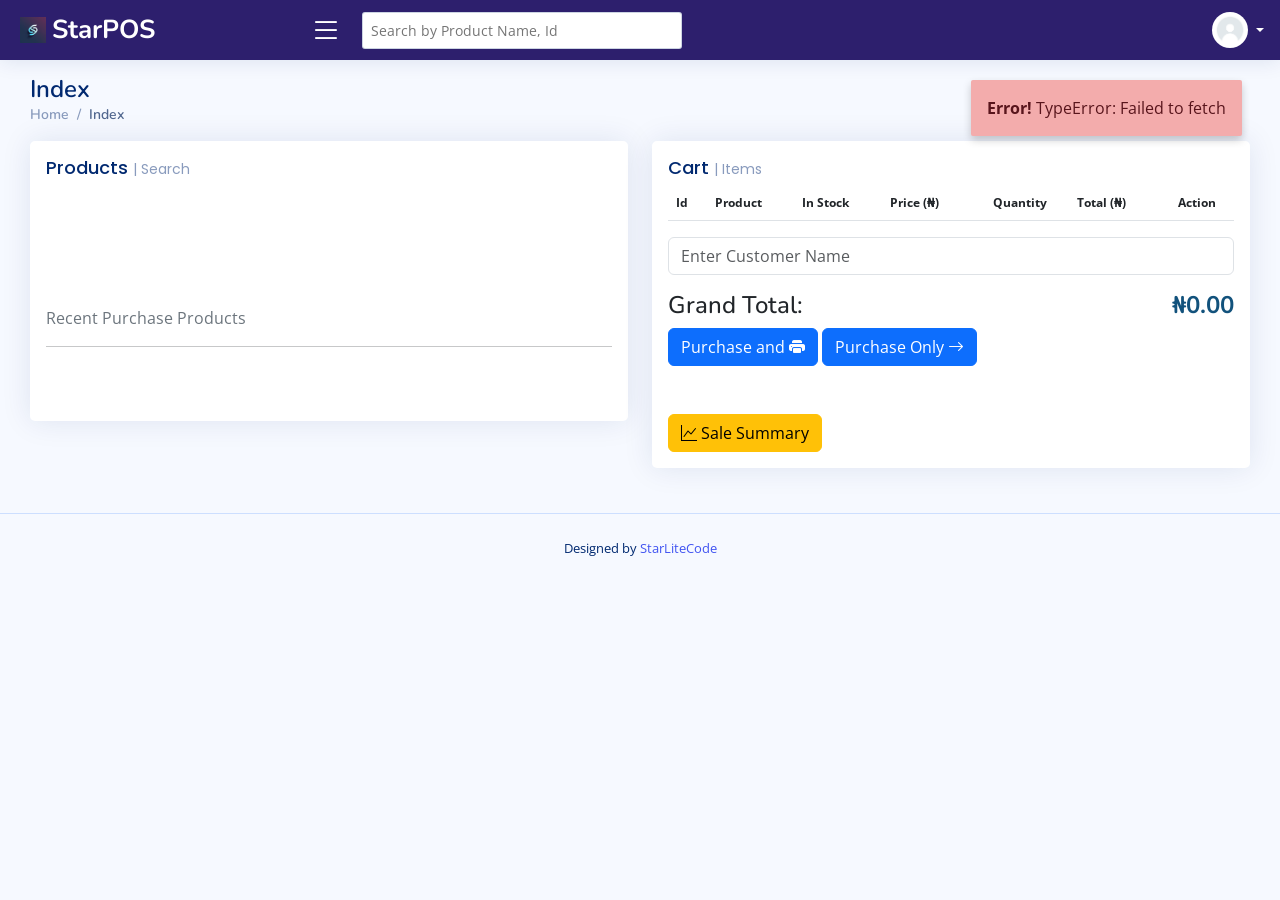
<file: Frontend/index.html>
<!DOCTYPE html>
<html lang="en">

<head>
  <meta charset="utf-8">
  <meta content="width=device-width, initial-scale=1.0" name="viewport">

  <title>Index</title>
  <meta content="" name="description">
  <meta content="" name="keywords">

  <!-- Favicons -->
  <link href="assets/img/favicon.png" rel="icon">
  <link href="assets/img/apple-touch-icon.png" rel="apple-touch-icon">

  <!-- Google Fonts -->
  <link href="https://fonts.gstatic.com" rel="preconnect">
  <link href="https://fonts.googleapis.com/css?family=Open+Sans:300,300i,400,400i,600,600i,700,700i|Nunito:300,300i,400,400i,600,600i,700,700i|Poppins:300,300i,400,400i,500,500i,600,600i,700,700i" rel="stylesheet">

  <!-- Vendor CSS Files -->
  <link href="assets/vendor/bootstrap/css/bootstrap.min.css" rel="stylesheet">
  <link href="assets/vendor/bootstrap-icons/bootstrap-icons.css" rel="stylesheet">
  <link href="assets/vendor/boxicons/css/boxicons.min.css" rel="stylesheet">
  <link href="assets/vendor/quill/quill.snow.css" rel="stylesheet">
  <link href="assets/vendor/quill/quill.bubble.css" rel="stylesheet">
  <link href="assets/vendor/remixicon/remixicon.css" rel="stylesheet">
  <link href="assets/vendor/simple-datatables/style.css" rel="stylesheet">

  <link href="assets/css/style.css" rel="stylesheet">
  <style>
   .quantity-input {
            display: flex;
            align-items: center;
            justify-content: center;
        }
        .quantity-input input {
            width: 60px; /* Adjust width as needed */
            text-align: center;
            -moz-appearance: textfield; /* Firefox */
            -webkit-appearance: none; /* Safari and Chrome */
            appearance: none; /* Modern browsers */
        }
        /* Hide the spinner controls */
        .quantity-input input::-webkit-outer-spin-button,
        .quantity-input input::-webkit-inner-spin-button {
            -webkit-appearance: none;
            margin: 0;
        }
        .grand-total {
            font-weight: bold;
            color:rgb(18, 82, 124)
        }
        .low-stock {
            color: red; /* Change text color to red for low stock */
        }
</style>

</head>

<body>

  <!-- ======= Header ======= -->
  <header id="header" class="header fixed-top d-flex align-items-center">

    <div class="d-flex align-items-center justify-content-between">
      <a href="index.html" class="logo d-flex align-items-center">
        <img src="assets/img/logo.jpeg" alt="">
        <span class="d-none d-lg-block">StarPOS</span>
      </a>
      <i class="bi bi-list toggle-sidebar-btn"></i>
    </div><!-- End Logo -->

    <div class="search-bar">
      <form class="search-form d-flex align-items-center">
        <input type="text" id="productName" placeholder="Search by Product Name, Id" title="Enter search keyword">
      </form>
    </div><!-- End Search Bar -->

    <nav class="header-nav ms-auto">
      <ul class="d-flex align-items-center">

        <li class="nav-item d-block d-lg-none">
          <a class="nav-link nav-icon search-bar-toggle " href="#">
            <i class="bi bi-search"></i>
          </a>
        </li><!-- End Search Icon-->

        <li class="nav-item dropdown">

        <li class="nav-item dropdown pe-3">

          <a class="nav-link nav-profile d-flex align-items-center pe-0" href="#" data-bs-toggle="dropdown">
            <img src="assets/profile_pic.jpg" alt="Profile" class="rounded-circle">
            <span class="d-none d-md-block dropdown-toggle ps-2" id="agent-name"></span>
          </a><!-- End Profile Iamge Icon -->

          <ul class="dropdown-menu dropdown-menu-end dropdown-menu-arrow profile">
            <li class="dropdown-header">
              <h6 id="name2"></h6>
            </li>
            <li>
              <hr class="dropdown-divider">
            </li>

            <li>
              <a class="dropdown-item d-flex align-items-center" href="sale-profile.html">
                <i class="bi bi-person"></i>
                <span>My Profile</span>
              </a>
            </li>
            <li>
              <hr class="dropdown-divider">
            </li>

            

            <li>
              <a class="dropdown-item d-flex align-items-center" href="#!" id="logoutBtn1">
                <i class="bi bi-box-arrow-left"></i>
                <span>Sign Out</span>
              </a>
            </li>

          </ul><!-- End Profile Dropdown Items -->
        </li><!-- End Profile Nav -->

      </ul>
    </nav><!-- End Icons Navigation -->

  </header><!-- End Header -->

  <!-- ======= Sidebar ======= -->
  <aside id="sidebar" class="sidebar">

    <ul class="sidebar-nav" id="sidebar-nav">

      <li class="nav-item">
        <a class="nav-link " href="index.html">
          <i class="bi bi-grid"></i>
          <span>Home</span>
        </a>
      </li>
     

      <li class="nav-heading">Pages</li>

      <li class="nav-item">
        <a class="nav-link collapsed" href="dashboard.html" >
            <i class="bi bi-house"></i>
          <span>Dashboard</span>
        </a>
      </li>

      <li class="nav-item">
        <a class="nav-link collapsed" href="product.html" >
            <i class="bi bi-tags"></i>
          <span>Products</span>
        </a>
      </li>

      <li class="nav-item">
        <a class="nav-link collapsed" href="sales-summary.html" >
            <i class="bi bi-graph-up"></i>
          <span>Sales Summary</span>
        </a>
      </li>

      <li class="nav-item">
        <a class="nav-link collapsed" href="users.html" >
            <i class="bi bi-people"></i>
          <span>Users</span>
        </a>
      </li>

      <li class="nav-item">
        <a class="nav-link collapsed" href="#!" id="logoutBtn">
            <i class="bi bi-box-arrow-left"></i>
          <span>Sign Out</span>
        </a>
      </li><!-- End Blank Page Nav -->

    </ul>

  </aside><!-- End Sidebar-->

  <main id="main" class="main">

    <div class="pagetitle">
      <h1>Index</h1>
      <nav>
        <ol class="breadcrumb">
          <li class="breadcrumb-item"><a href="index.html">Home</a></li>
          <li class="breadcrumb-item active">Index</li>
        </ol>
      </nav>
    </div><!-- End Page Title -->

    <section class="section dashboard">
      <div class="row">

        <!-- Left side columns -->
        <div class="col-lg-6">
          <div class="row">
            <div class="col-xxl-12 col-md-12">
              <div class="card info-card sales-card">
                <div class="card-body">
                  <h5 class="card-title">Products <span>| Search</span></h5>
                  <div class=" mt-5">
                    <div class="list-group list-container" style="font-size: 13px;">
                      <center>
                        <div class="spinner-grow bg-secondary" id="loadingSpinner" role="status" style="display: none;">
                          <span class="visually-hidden"></span>
                      </div>
                    </center>
              
                  </div>
                    
                
                    <!-- Spacer -->
                    <div class="my-5"></div>
                
                    <p class="text-secondary">
                        <span>Recent Purchase Products</span>
                        <hr>
                    </p>

                    <div class="recent-container ">
                      <center>
                        <div class="spinner-grow bg-secondary" id="loadingSpinner1" role="status" style="display: none;">
                          <span class="visually-hidden"></span>
                      </div>
                    </center>
                    
                    </div>
                
                    <!-- Product button -->
                    
                </div>
                
                </div>

              </div>
            </div>


          </div>
        </div><!-- End Left side columns -->

        <!-- Right side columns -->
        <div class="col-lg-6">

          <!-- Recent Activity -->
          <div class="card">
            <div class="card-body">
              <h5 class="card-title">Cart <span>| Items</span></h5>

              <div class="activity">
                <div class="table-responsive">
                <table class="table table-striped" style="font-size: 12px;">
                  <thead>
                      <tr>
                          <th scope="col">Id</th>
                          <th scope="col">Product</th>
                          <th scope="col">In Stock</th>
                          <th scope="col">Price (₦)</th>
                          <th scope="col" class="text-center">Quantity</th>
                          <th scope="col">Total (₦)</th>
                          <th scope="col" class="text-center">Action</th>
                      </tr>
                  </thead>
                  <tbody class="cart-table">
                     
                  </tbody>
              </table>
              </div>
              <div class="col-12">
                  <input type="text" class="form-control" id="customerName" 
                  placeholder="Enter Customer Name">
                </div>
  
              <div class="d-flex justify-content-between mt-3">
                  <h4>Grand Total: </h4>
                  <h4 class="grand-total" id="grandTotal">₦0.00</h4>
              </div>
              <div>
                  <button class="btn btn-primary" id="purchasePrint"><span class="" id="submit-text">Purchase and <i class="bi bi-printer-fill"></i>
                  </span> <div id="spinner" class="spinner-border text-white d-none"></div></button>
                <button class="btn btn-primary" id="purchase"><span class="" id="submit-text2">Purchase Only <i class="bi bi-arrow-right"></i>
                </span> <div id="spinner2" class="spinner-border text-white d-none"></div></button>
              </div>
              <div class="mt-5">
                <a href="sales-summary.html" class="btn btn-warning"><i class="bi bi-graph-up"></i> Sale Summary</a>
              </div>
              

              </div>

            </div>
          </div><!-- End Recent Activity -->
        </div><!-- End Right side columns -->

      </div>
      <div class="receipt-container" style="display: none;">
        <!-- Receipt Header -->
        <div class="receipt-header mb-3 mt-2">
            <h2>StaPos</h2>
            <p>123 Main Street</p>
            <p>Lagos, Nigeria</p>
            <p>Phone: +234 123 4567</p>
        </div>

        <!-- Table for products -->
        <table class="table" id="cart-table">
            <thead>
                <tr>
                    <th>Item</th>
                    <th>Price (₦)</th>
                    <th>Qty</th>
                    <th>Total (₦)</th>
                </tr>
            </thead>
            <tbody id="cart-body">
          </tbody>
        </table>


        <!-- Total Section -->
        <div class="total">
          <p>Grand Total: <span id="grand-total">₦0.00</span></p>
      </div>

        <!-- Footer (Thank you message) -->
        <div class="receipt-footer">
          <p><span id="customerName2"> <br></span>Thank you for shopping with us!</p>
      </div>
    </div>

    </section>

  </main><!-- End #main -->

  <div class="alert alert-danger fade show d-none" id="error-alert">
    <strong>Error! </strong> <span id="error-message"></span>
  </div>
  <div class="alert alert-success fade show d-none" id="success-alert">
    <strong>Success! </strong> <span id="success-message"></span>
  </div>

  <!-- ======= Footer ======= -->
  <footer id="footer" class="footer">
    <div class="credits">
      Designed by <a href="#!">StarLiteCode</a>
    </div>
  </footer><!-- End Footer -->

  <a href="#" class="back-to-top d-flex align-items-center justify-content-center"><i class="bi bi-arrow-up-short"></i></a>

  <!-- Vendor JS Files -->
  <script src="assets/vendor/apexcharts/apexcharts.min.js"></script>
  <script src="assets/vendor/bootstrap/js/bootstrap.bundle.min.js"></script>
  <script src="assets/vendor/chart.js/chart.umd.js"></script>
  <script src="assets/vendor/echarts/echarts.min.js"></script>
  <script src="assets/vendor/quill/quill.min.js"></script>
  <script src="assets/vendor/simple-datatables/simple-datatables.js"></script>
  <script src="assets/vendor/tinymce/tinymce.min.js"></script>

  <!-- Template Main JS File -->
  <script src="assets/js/main.js"></script>
  <script src="assets/js/index.js"></script>

</body>

</html>
</file>
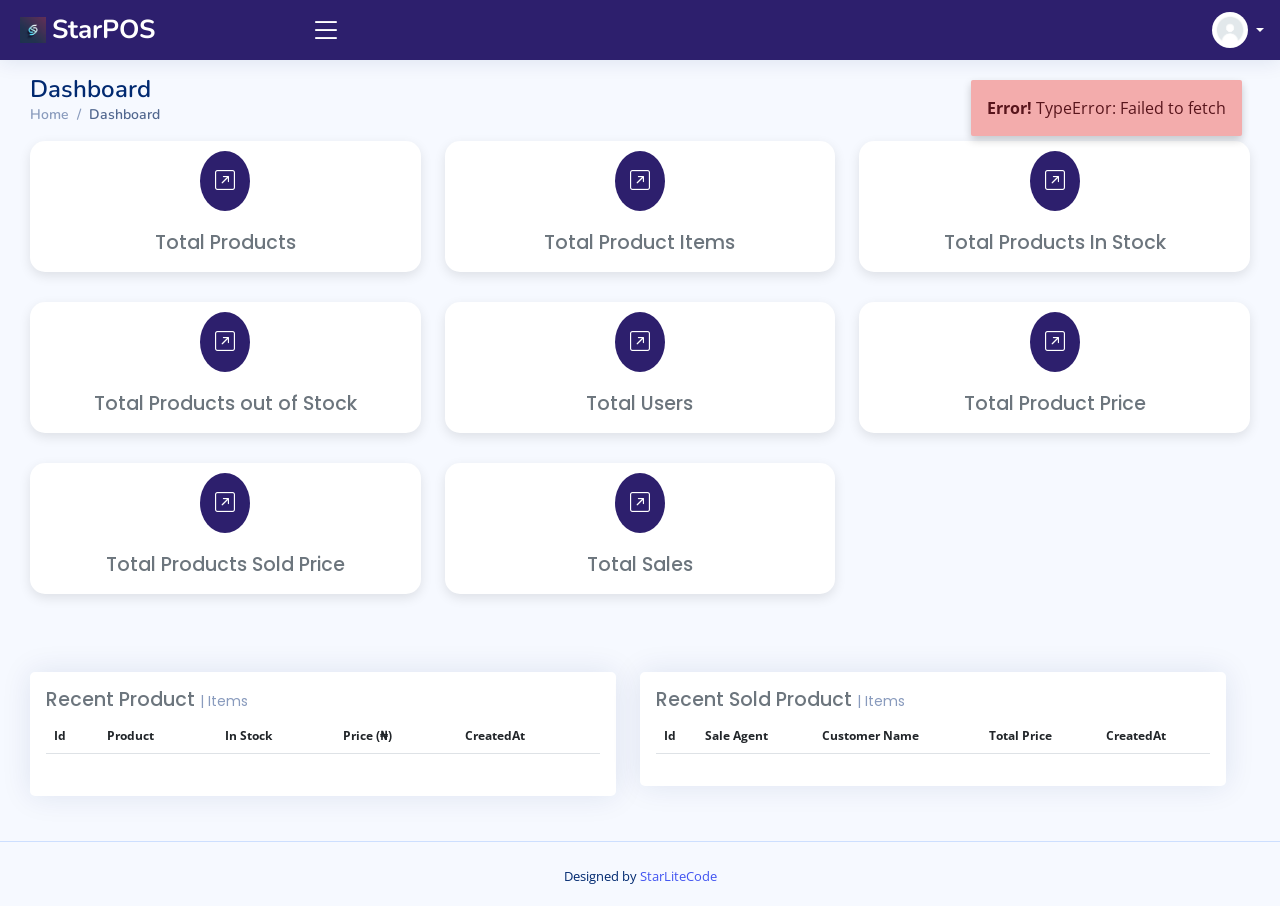
<file: Frontend/dashboard.html>
<!DOCTYPE html>
<html lang="en">

<head>
  <meta charset="utf-8">
  <meta content="width=device-width, initial-scale=1.0" name="viewport">

  <title>Index</title>
  <meta content="" name="description">
  <meta content="" name="keywords">

  <!-- Favicons -->
  <link href="assets/img/favicon.png" rel="icon">
  <link href="assets/img/apple-touch-icon.png" rel="apple-touch-icon">

  <!-- Google Fonts -->
  <link href="https://fonts.gstatic.com" rel="preconnect">
  <link href="https://fonts.googleapis.com/css?family=Open+Sans:300,300i,400,400i,600,600i,700,700i|Nunito:300,300i,400,400i,600,600i,700,700i|Poppins:300,300i,400,400i,500,500i,600,600i,700,700i" rel="stylesheet">

  <!-- Vendor CSS Files -->
  <link href="assets/vendor/bootstrap/css/bootstrap.min.css" rel="stylesheet">
  <link href="assets/vendor/bootstrap-icons/bootstrap-icons.css" rel="stylesheet">
  <link href="assets/vendor/boxicons/css/boxicons.min.css" rel="stylesheet">
  <link href="assets/vendor/quill/quill.snow.css" rel="stylesheet">
  <link href="assets/vendor/quill/quill.bubble.css" rel="stylesheet">
  <link href="assets/vendor/remixicon/remixicon.css" rel="stylesheet">
  <link href="assets/vendor/simple-datatables/style.css" rel="stylesheet">

  <link href="assets/css/style.css" rel="stylesheet">
<style>
  .card-custom {
      background-color: #ffffff;
      border-radius: 15px;
      box-shadow: 0 4px 12px rgba(0, 0, 0, 0.1);
      padding: 10px;
      text-align: center;
    }
    .icon-bg {
      background-color: #2d1f6d;
      color: white;
      border-radius: 50%;
      padding: 15px;
      font-size: 20px;
      margin-bottom: 20px;
    }
    .card-title {
      font-size: 1.2rem;
      color: #6c757d;
    }
    .value {
      font-size: 2.5rem;
      font-weight: bold;
    }
</style>
</head>

<body>

  <!-- ======= Header ======= -->
  <header id="header" class="header fixed-top d-flex align-items-center">

    <div class="d-flex align-items-center justify-content-between">
      <a href="index.html" class="logo d-flex align-items-center">
        <img src="assets/img/logo.jpeg" alt="">
        <span class="d-none d-lg-block">StarPOS</span>
      </a>
      <i class="bi bi-list toggle-sidebar-btn"></i>
    </div><!-- End Logo -->

    <nav class="header-nav ms-auto">
      <ul class="d-flex align-items-center">

        <li class="nav-item d-block d-lg-none">
          <a class="nav-link nav-icon search-bar-toggle " href="#">
            <i class="bi bi-search"></i>
          </a>
        </li><!-- End Search Icon-->

        <li class="nav-item dropdown">

        <li class="nav-item dropdown pe-3">

          <a class="nav-link nav-profile d-flex align-items-center pe-0" href="#" data-bs-toggle="dropdown">
            <img src="assets/profile_pic.jpg" alt="Profile" class="rounded-circle">
            <span class="d-none d-md-block dropdown-toggle ps-2 text-white"  id="agent-name"></span>
          </a><!-- End Profile Iamge Icon -->

          <ul class="dropdown-menu dropdown-menu-end dropdown-menu-arrow profile">
            <li class="dropdown-header">
              <h6 id="name2"></h6>
            </li>
            <li>
              <hr class="dropdown-divider">
            </li>

            <li>
              <a class="dropdown-item d-flex align-items-center" href="sale-profile.html">
                <i class="bi bi-person"></i>
                <span>My Profile</span>
              </a>
            </li>
            <li>
              <hr class="dropdown-divider">
            </li>

            <li>
              <a class="dropdown-item d-flex align-items-center" href="#!" id="logoutBtn1">
                <i class="bi bi-box-arrow-left"></i>
                <span>Sign Out</span>
              </a>
            </li>

          </ul><!-- End Profile Dropdown Items -->
        </li><!-- End Profile Nav -->

      </ul>
    </nav><!-- End Icons Navigation -->

  </header><!-- End Header -->

  <!-- ======= Sidebar ======= -->
  <aside id="sidebar" class="sidebar">

    <ul class="sidebar-nav" id="sidebar-nav">

      <li class="nav-item">
        <a class="nav-link " href="index.html">
          <i class="bi bi-grid"></i>
          <span>Index</span>
        </a>
      </li>
     

      <li class="nav-heading">Pages</li>

      <li class="nav-item">
        <a class="nav-link collapsed" href="dashboard.html" >
            <i class="bi bi-house"></i>
          <span>Dashboard</span>
        </a>
      </li>

      <li class="nav-item">
        <a class="nav-link collapsed" href="product.html" >
            <i class="bi bi-tags"></i>
          <span>Products</span>
        </a>
      </li>

      <li class="nav-item">
        <a class="nav-link collapsed" href="sales-summary.html" >
            <i class="bi bi-graph-up"></i>
          <span>Sales Summary</span>
        </a>
      </li>

      <li class="nav-item">
        <a class="nav-link collapsed" href="users.html" >
            <i class="bi bi-people"></i>
          <span>Users</span>
        </a>
      </li>

      <li class="nav-item">
        <a class="nav-link collapsed" href="#!" id="logoutBtn">
            <i class="bi bi-box-arrow-left"></i>
          <span>Sign Out</span>
        </a>
      </li><!-- End Blank Page Nav -->

    </ul>

  </aside><!-- End Sidebar-->

  <main id="main" class="main">

    <div class="pagetitle">
      <h1>Dashboard</h1>
      <nav>
        <ol class="breadcrumb">
          <li class="breadcrumb-item"><a href="index.html">Home</a></li>
          <li class="breadcrumb-item active">Dashboard</li>
        </ol>
      </nav>
    </div><!-- End Page Title -->

    <section class="section dashboard">
      <div class="row">
        <div class="col-lg-4">
        <div class="card card-custom">
          <!-- Bootstrap Icon -->
          <div class="icon-bg mx-auto">
            <i class="bi bi-arrow-up-right-square"></i>
          </div>
          <h5 class="card-title">Total Products</h5>
          <div class="value" id="totalProduct"></div>
        </div>
      </div>
      <div class="col-lg-4">
        <div class="card card-custom">
          <!-- Bootstrap Icon -->
          <div class="icon-bg mx-auto">
            <i class="bi bi-arrow-up-right-square"></i>
          </div>
          <h5 class="card-title">Total Product Items</h5>
          <div class="value" id="totalProductItem"></div>
        </div>
      </div>
      <div class="col-lg-4">
        <div class="card card-custom">
          <!-- Bootstrap Icon -->
          <div class="icon-bg mx-auto">
            <i class="bi bi-arrow-up-right-square"></i>
          </div>
          <h5 class="card-title">Total Products In Stock</h5>
          <div class="value" id="totalProductInStock"></div>
        </div>
      </div>
      <div class="col-lg-4">
        <div class="card card-custom">
          <!-- Bootstrap Icon -->
          <div class="icon-bg mx-auto">
            <i class="bi bi-arrow-up-right-square"></i>
          </div>
          <h5 class="card-title">Total Products out of Stock</h5>
          <div class="value" id="totalProductOutOfStock"></div>
        </div>
      </div>
      <div class="col-lg-4">
        <div class="card card-custom">
          <!-- Bootstrap Icon -->
          <div class="icon-bg mx-auto">
            <i class="bi bi-arrow-up-right-square"></i>
          </div>
          <h5 class="card-title">Total Users</h5>
          <div class="value" id="totalUser"></div>
        </div>
      </div>
      <div class="col-lg-4">
        <div class="card card-custom">
          <!-- Bootstrap Icon -->
          <div class="icon-bg mx-auto">
            <i class="bi bi-arrow-up-right-square"></i>
          </div>
          <h5 class="card-title">Total Product Price</h5>
          <div class="value" id="totalProductPrice"></div>
        </div>
      </div>
      <div class="col-lg-4">
        <div class="card card-custom">
          <!-- Bootstrap Icon -->
          <div class="icon-bg mx-auto">
            <i class="bi bi-arrow-up-right-square"></i>
          </div>
          <h5 class="card-title">Total Products Sold Price</h5>
          <div class="value" id="totalProductSoldPrice"></div>
        </div>
      </div>
      <div class="col-lg-4">
        <div class="card card-custom">
          <!-- Bootstrap Icon -->
          <div class="icon-bg mx-auto">
            <i class="bi bi-arrow-up-right-square"></i>
          </div>
          <h5 class="card-title">Total Sales</h5>
          <div class="value" id="totalSales"></div>
        </div>
      </div>



      <div class="row mt-5">
        <div class="col-lg-6">
          <div class="card info-card sales-card">
            <div class="card-body">
              <h5 class="card-title">Recent Product <span>| Items</span></h5>
                <div class="table-responsive">
                  <table class="table table-striped" style="font-size: 12px;">
                    <thead>
                        <tr>
                            <th scope="col">Id</th>
                            <th scope="col">Product</th>
                            <th scope="col">In Stock</th>
                            <th scope="col">Price (₦)</th>
                            <th scope="col">CreatedAt</th>
                        </tr>
                    </thead>
                    <tbody class="product-table">
                       
                    </tbody>

                </table>
                </div>
            </div>
          </div>
        </div>
        <div class="col-lg-6">
          <div class="card ">
            <div class="card-body">
              <h5 class="card-title">Recent Sold Product <span>| Items</span></h5>
                <div class="table-responsive">
                  <table class="table table-striped" style="font-size: 12px;">
                    <thead>
                        <tr>
                            <th scope="col">Id</th>
                            <th scope="col">Sale Agent</th>
                            <th scope="col">Customer Name</th>
                            <th scope="col">Total Price</th>
                            <th scope="col">CreatedAt</th>
                        </tr>
                    </thead>
                    <tbody class="cart-table">
                       
                    </tbody>
                </table>
                </div>
            </div>
          </div>
        </div>

      </div>


      </div>
    </section>

  </main><!-- End #main -->

  <div class="alert alert-danger fade show d-none" id="error-alert">
    <strong>Error! </strong> <span id="error-message"></span>
  </div>
  <div class="alert alert-success fade show d-none" id="success-alert">
    <strong>Success! </strong> <span id="success-message"></span>
  </div>



  <!-- ======= Footer ======= -->
  <footer id="footer" class="footer">
    <div class="credits">
      Designed by <a href="#!">StarLiteCode</a>
    </div>
  </footer><!-- End Footer -->

  <a href="#" class="back-to-top d-flex align-items-center justify-content-center"><i class="bi bi-arrow-up-short"></i></a>

  <!-- Vendor JS Files -->
  <script src="assets/vendor/apexcharts/apexcharts.min.js"></script>
  <script src="assets/vendor/bootstrap/js/bootstrap.bundle.min.js"></script>
  <script src="assets/vendor/chart.js/chart.umd.js"></script>
  <script src="assets/vendor/echarts/echarts.min.js"></script>
  <script src="assets/vendor/quill/quill.min.js"></script>
  <script src="assets/vendor/simple-datatables/simple-datatables.js"></script>
  <script src="assets/vendor/tinymce/tinymce.min.js"></script>

  <!-- Template Main JS File -->
  <script src="assets/js/main.js"></script>
  <script src="assets/js/dashboard.js"></script>
</body>

</html>
</file>
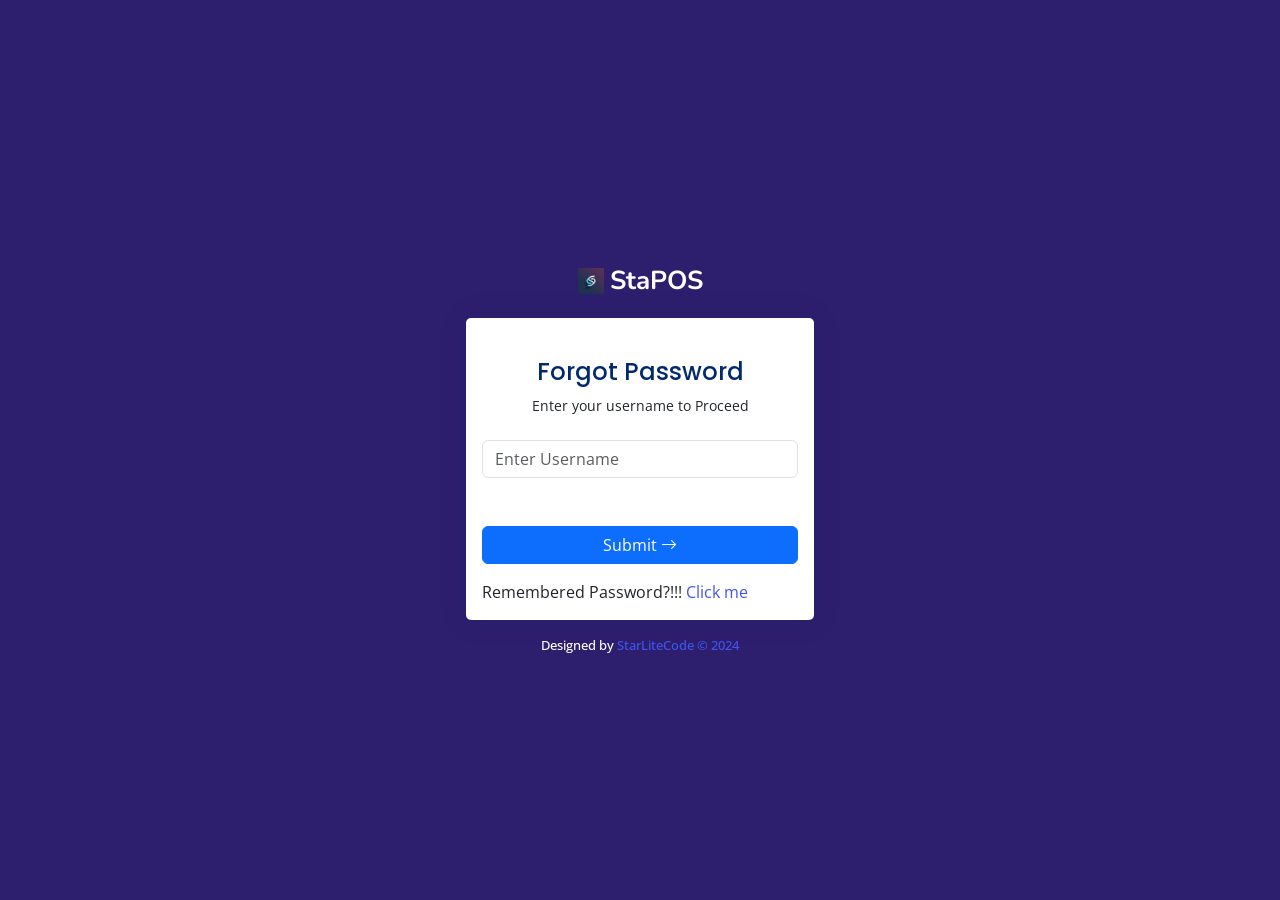
<file: Frontend/forgetpassword.html>
<!DOCTYPE html>
<html lang="en">

<head>
  <meta charset="utf-8">
  <meta content="width=device-width, initial-scale=1.0" name="viewport">

  <title>Login</title>
  <meta content="" name="description">
  <meta content="" name="keywords">


  <!-- Favicons -->
  <link href="assets/img/favicon.jpeg" rel="icon">

  <!-- Google Fonts -->
  <link href="https://fonts.gstatic.com" rel="preconnect">
  <link href="https://fonts.googleapis.com/css?family=Open+Sans:300,300i,400,400i,600,600i,700,700i|Nunito:300,300i,400,400i,600,600i,700,700i|Poppins:300,300i,400,400i,500,500i,600,600i,700,700i" rel="stylesheet">

  <!-- Vendor CSS Files -->
  <link href="assets/vendor/bootstrap/css/bootstrap.min.css" rel="stylesheet">
  <link href="assets/vendor/bootstrap-icons/bootstrap-icons.css" rel="stylesheet">
  <link href="assets/vendor/boxicons/css/boxicons.min.css" rel="stylesheet">
  <link href="assets/vendor/quill/quill.snow.css" rel="stylesheet">
  <link href="assets/vendor/quill/quill.bubble.css" rel="stylesheet">
  <link href="assets/vendor/remixicon/remixicon.css" rel="stylesheet">
  <link href="assets/vendor/simple-datatables/style.css" rel="stylesheet">

  <!-- Template Main CSS File -->
  <link href="assets/css/style.css" rel="stylesheet">
  <style>
    body{
      background-color: #2d1f6d;
    }
  </style>
</head>

<body>

  <main>
    <div class="container">
      
      <section class="section register min-vh-100 d-flex flex-column align-items-center justify-content-center py-4">
        <div class="container">
          <div class="row justify-content-center">
            <div class="col-lg-4 col-md-6 d-flex flex-column align-items-center justify-content-center">

              <div class="d-flex justify-content-center py-4">
                <a href="index.html" class="logo d-flex align-items-center w-auto">
                  <img src="assets/img/logo.jpeg" alt="">
                  <span class="d-none d-lg-block" style="color: rgb(255, 255, 255);">StaPOS</span>
                </a>
              </div><!-- End Logo -->

              <div class="card mb-3">

                <div class="card-body">

                  <div class="pt-4 pb-2">
                    <h5 class="card-title text-center pb-0 fs-4">Forgot Password</h5>
                    <p class="text-center small">Enter your username to Proceed</p>
                  </div>
                  <form  class="row g-3 needs-validation ForgotPassword-form" novalidate>
                    <div class="col-12">
                      <div class="input-group has-validation">
                        <input type="text"  name="Username" class="form-control" id="Username" 
                        placeholder="Enter Username" required>
                        <div class="invalid-feedback">Please enter your username.</div>
                      </div>
                    </div>
                    <div class="col-12">
                        <div class="input-group has-validation">
                          <input type="hidden" name="Question" class="form-control" id="question" 
                          placeholder="Enter Question" required>
                          <div class="invalid-feedback">Please enter your username.</div>
                        </div>
                      </div>
                      <div class="col-12">
                        <div class="input-group has-validation">
                          <input type="hidden" name="Answer" class="form-control" id="answer" 
                          placeholder="Enter Answer" >
                        </div>
                      </div>
                    <div class="col-12">
                      <button class="btn btn-primary w-100" type="submit"><span class="" id="submit-text1">Submit <i class="bi bi-arrow-right"></i>
                      </span> <div id="spinner1" class="spinner-border text-white d-none"></div></button>
                    </div>
                    <div>
                      Remembered Password?!!! <a href="login.html">Click me</a>
                    </div>
                  </form>

                </div>
              </div>

              <div class="credits" style="font-size: small;font-weight: 500;color: #ffffff;">
                Designed by <a href="#">StarLiteCode &copy; 2024</a>
              </div>

            </div>
          </div>
        </div>

      </section>

    </div>
    
  </main><!-- End #main -->

  <div class="alert alert-danger fade show d-none" id="error-alert">
    <strong>Error! </strong> <span id="error-message"></span>
  </div>
  <div class="alert alert-success fade show d-none" id="success-alert">
    <strong>Success! </strong> <span id="success-message"></span>
  </div>

  <a href="#" class="back-to-top d-flex align-items-center justify-content-center"><i class="bi bi-arrow-up-short"></i></a>

  <!-- Vendor JS Files -->
  <script src="assets/vendor/apexcharts/apexcharts.min.js"></script>
  <script src="assets/vendor/bootstrap/js/bootstrap.bundle.min.js"></script>
  <script src="assets/vendor/chart.js/chart.umd.js"></script>
  <script src="assets/vendor/echarts/echarts.min.js"></script>
  <script src="assets/vendor/quill/quill.min.js"></script>
  <script src="assets/vendor/simple-datatables/simple-datatables.js"></script>
  <script src="assets/vendor/tinymce/tinymce.min.js"></script>
  <script src="assets/vendor/php-email-form/validate.js"></script>
  <!-- Template Main JS File -->
  <script src="assets/js/forgetpasword.js"></script>

</body>

</html>
</file>
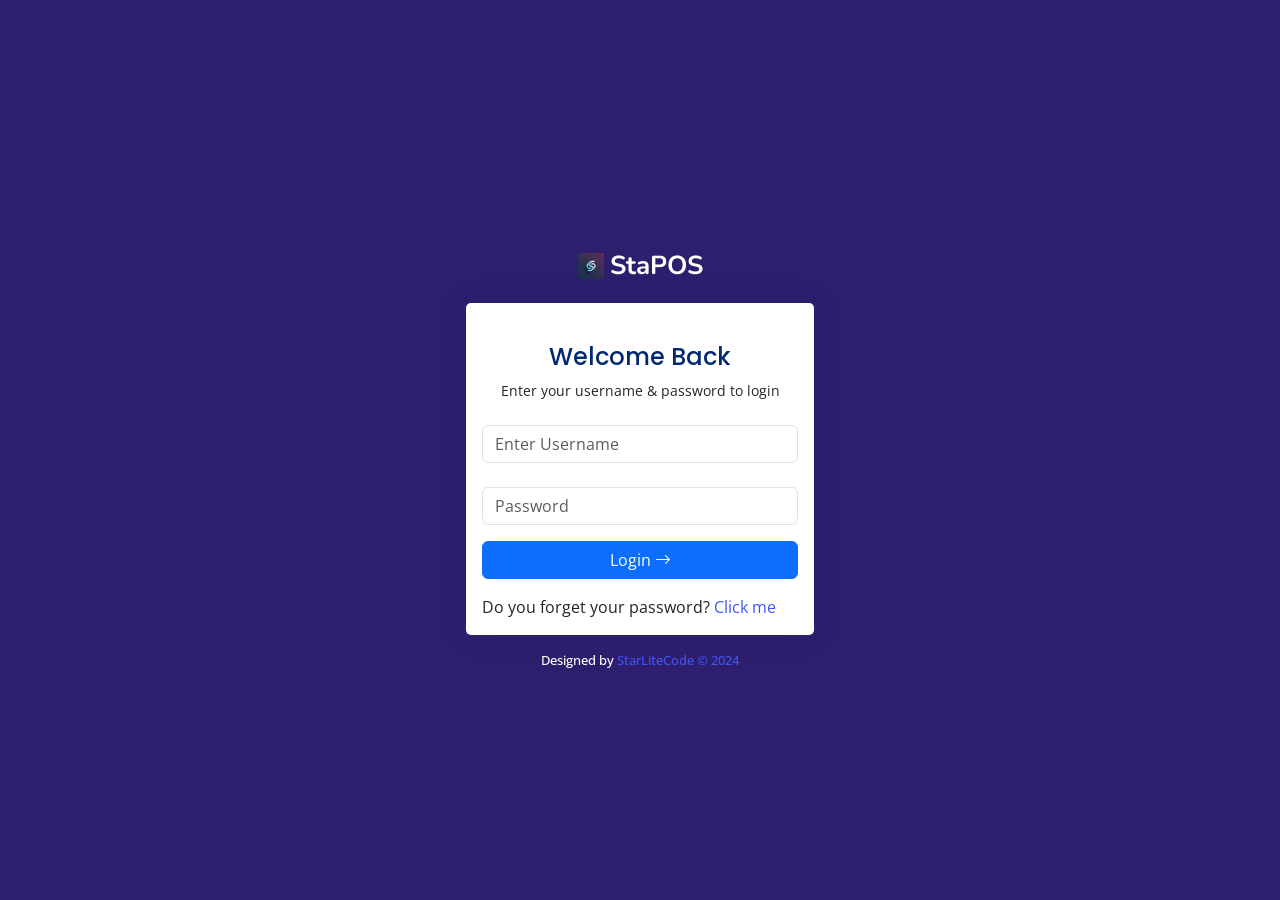
<file: Frontend/login.html>
<!DOCTYPE html>
<html lang="en">

<head>
  <meta charset="utf-8">
  <meta content="width=device-width, initial-scale=1.0" name="viewport">

  <title>Login</title>
  <meta content="" name="description">
  <meta content="" name="keywords">


  <!-- Favicons -->
  <link href="assets/img/favicon.jpeg" rel="icon">

  <!-- Google Fonts -->
  <link href="https://fonts.gstatic.com" rel="preconnect">
  <link href="https://fonts.googleapis.com/css?family=Open+Sans:300,300i,400,400i,600,600i,700,700i|Nunito:300,300i,400,400i,600,600i,700,700i|Poppins:300,300i,400,400i,500,500i,600,600i,700,700i" rel="stylesheet">

  <!-- Vendor CSS Files -->
  <link href="assets/vendor/bootstrap/css/bootstrap.min.css" rel="stylesheet">
  <link href="assets/vendor/bootstrap-icons/bootstrap-icons.css" rel="stylesheet">
  <link href="assets/vendor/boxicons/css/boxicons.min.css" rel="stylesheet">
  <link href="assets/vendor/quill/quill.snow.css" rel="stylesheet">
  <link href="assets/vendor/quill/quill.bubble.css" rel="stylesheet">
  <link href="assets/vendor/remixicon/remixicon.css" rel="stylesheet">
  <link href="assets/vendor/simple-datatables/style.css" rel="stylesheet">

  <!-- Template Main CSS File -->
  <link href="assets/css/style.css" rel="stylesheet">
  <style>
    body{
      background-color: #2d1f6d;
    }
  </style>
</head>

<body>

  <main>
    <div class="container">
      
      <section class="section register min-vh-100 d-flex flex-column align-items-center justify-content-center py-4">
        <div class="container">
          <div class="row justify-content-center">
            <div class="col-lg-4 col-md-6 d-flex flex-column align-items-center justify-content-center">

              <div class="d-flex justify-content-center py-4">
                <a href="index.html" class="logo d-flex align-items-center w-auto">
                  <img src="assets/img/logo.jpeg" alt="">
                  <span class="d-none d-lg-block" style="color: rgb(255, 255, 255);">StaPOS</span>
                </a>
              </div><!-- End Logo -->

              <div class="card mb-3">

                <div class="card-body">

                  <div class="pt-4 pb-2">
                    <h5 class="card-title text-center pb-0 fs-4">Welcome Back</h5>
                    <p class="text-center small">Enter your username & password to login</p>
                  </div>
                  <form  class="row g-3 needs-validation login-form" novalidate>
                    <div class="col-12">
                      <div class="input-group has-validation">
                        <input type="text" name="username" class="form-control" id="yourUsername" 
                        placeholder="Enter Username" required>
                        <div class="invalid-feedback">Please enter your username.</div>
                      </div>
                    </div>

                    <div class="col-12 mt-4">
                      <input type="password" name="password" class="form-control" id="yourPassword" placeholder="Password" required>
                      <div class="invalid-feedback">Please enter your password!</div>
                    </div>
                    <div class="col-12">
                      <button class="btn btn-primary w-100" type="submit"><span class="" id="login-text">Login <i class="bi bi-arrow-right"></i>
                      </span> <div id="spinner" class="spinner-border text-white d-none"></div></button>
                    </div>
                    <div>
                      Do you forget your password? <a href="forgetpassword.html">Click me</a>
                    </div>
                  </form>

                </div>
              </div>

              <div class="credits" style="font-size: small;font-weight: 500;color: #ffffff;">
                Designed by <a href="#">StarLiteCode &copy; 2024</a>
              </div>

            </div>
          </div>
        </div>

      </section>

    </div>
    
  </main><!-- End #main -->

  <div class="alert alert-danger fade show d-none" id="error-alert">
    <strong>Error! </strong> <span id="error-message"></span>
  </div>
  <div class="alert alert-success fade show d-none" id="success-alert">
    <strong>Success! </strong> <span id="success-message"></span>
  </div>

  <a href="#" class="back-to-top d-flex align-items-center justify-content-center"><i class="bi bi-arrow-up-short"></i></a>

  <!-- Vendor JS Files -->
  <script src="assets/vendor/apexcharts/apexcharts.min.js"></script>
  <script src="assets/vendor/bootstrap/js/bootstrap.bundle.min.js"></script>
  <script src="assets/vendor/chart.js/chart.umd.js"></script>
  <script src="assets/vendor/echarts/echarts.min.js"></script>
  <script src="assets/vendor/quill/quill.min.js"></script>
  <script src="assets/vendor/simple-datatables/simple-datatables.js"></script>
  <script src="assets/vendor/tinymce/tinymce.min.js"></script>
  <script src="assets/vendor/php-email-form/validate.js"></script>
  <!-- Template Main JS File -->
  <script src="assets/js/login.js"></script>

</body>

</html>
</file>
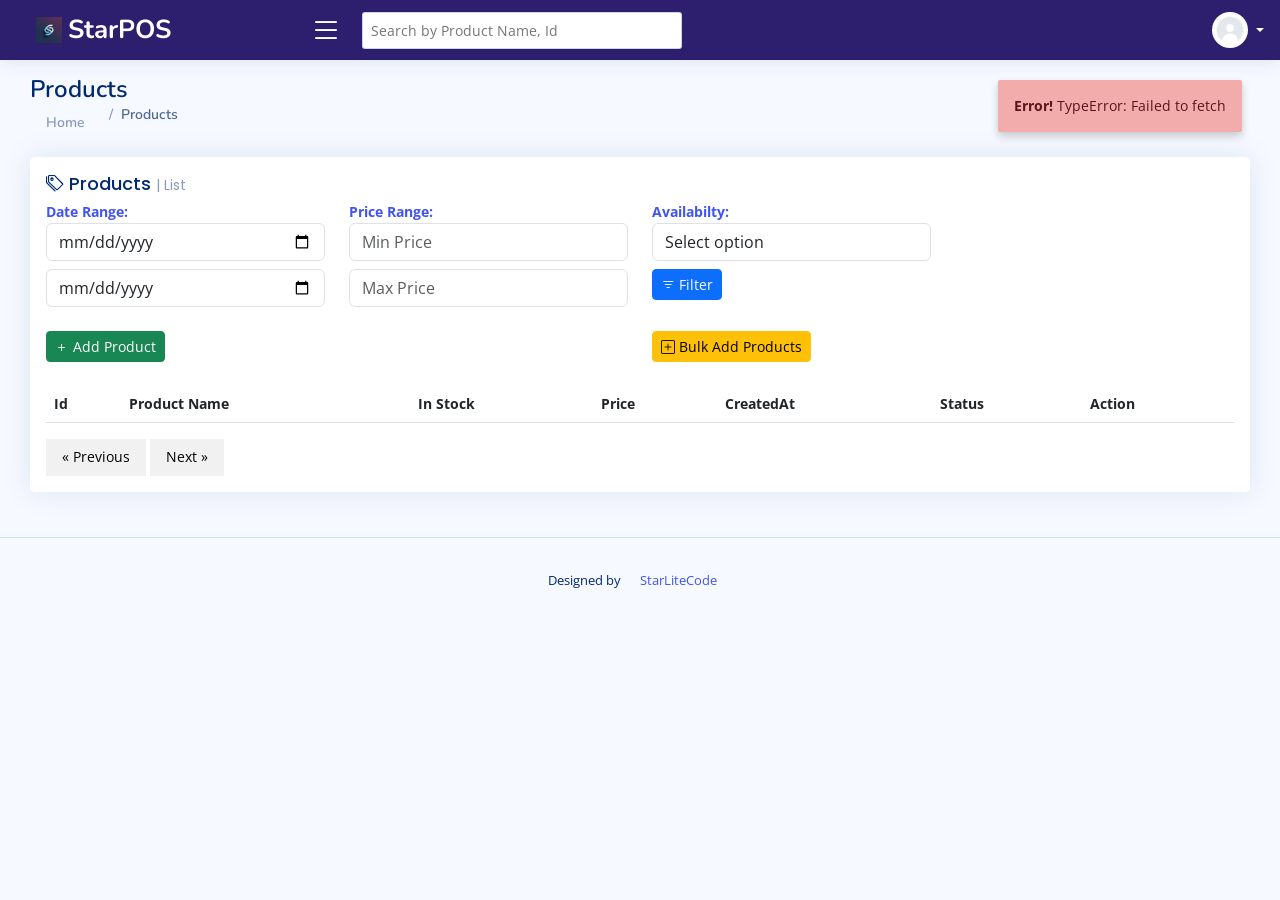
<file: Frontend/product.html>
<!DOCTYPE html>
<html lang="en">

<head>
  <meta charset="utf-8">
  <meta content="width=device-width, initial-scale=1.0" name="viewport">

  <title>Index</title>
  <meta content="" name="description">
  <meta content="" name="keywords">

  <!-- Favicons -->
  <link href="assets/img/favicon.png" rel="icon">
  <link href="assets/img/apple-touch-icon.png" rel="apple-touch-icon">

  <!-- Google Fonts -->
  <link href="https://fonts.gstatic.com" rel="preconnect">
  <link href="https://fonts.googleapis.com/css?family=Open+Sans:300,300i,400,400i,600,600i,700,700i|Nunito:300,300i,400,400i,600,600i,700,700i|Poppins:300,300i,400,400i,500,500i,600,600i,700,700i" rel="stylesheet">

  <!-- Vendor CSS Files -->
  <link href="assets/vendor/bootstrap/css/bootstrap.min.css" rel="stylesheet">
  <link href="assets/vendor/bootstrap-icons/bootstrap-icons.css" rel="stylesheet">
  <link href="assets/vendor/boxicons/css/boxicons.min.css" rel="stylesheet">
  <link href="assets/vendor/quill/quill.snow.css" rel="stylesheet">
  <link href="assets/vendor/quill/quill.bubble.css" rel="stylesheet">
  <link href="assets/vendor/remixicon/remixicon.css" rel="stylesheet">
  <link href="assets/vendor/simple-datatables/style.css" rel="stylesheet">

  <link href="assets/css/style.css" rel="stylesheet">
  <style>
        body {
            font-size: 0.85rem; /* Smaller font size */
        }
        table {
            border-collapse: collapse;
            margin-top: 20px; /* Space above the table */
        }
         td {
            border: none; /* Remove borders */
            padding: 8px; /* Reduced padding for tighter spacing */
        }
        th {
            background-color: #353d46; /* Light background for headers */
        }
        .filter-section {
            margin-bottom: 20px; /* Space below the filter section */
        }
    a {
  text-decoration: none;
  display: inline-block;
  padding: 8px 16px;
}

a:hover {
  background-color: #ddd;
  color: black;
}

.previous {
  background-color: #f1f1f1;
  color: black;
}

.next {
  background-color: #f1f1f1;
  color: black;
}
.disabled {
    pointer-events: none; /* Prevents click events */
    opacity: 0.5; /* Makes the button look disabled */
    cursor: not-allowed; /* Changes the cursor to indicate it's disabled */
}
label{
  color: #4154f1;
  font-weight: 700;
}
  </style>


</head>

<body>

  <!-- ======= Header ======= -->
  <header id="header" class="header fixed-top d-flex align-items-center">

    <div class="d-flex align-items-center justify-content-between">
      <a href="index.html" class="logo d-flex align-items-center">
        <img src="assets/img/logo.jpeg" alt="">
        <span class="d-none d-lg-block">StarPOS</span>
      </a>
      <i class="bi bi-list toggle-sidebar-btn"></i>
    </div><!-- End Logo -->

    <div class="search-bar">
      <form class="search-form d-flex align-items-center">
        <input type="text" id="productName" placeholder="Search by Product Name, Id" title="Enter search keyword">
      </form>
    </div><!-- End Search Bar -->

    <nav class="header-nav ms-auto">
      <ul class="d-flex align-items-center">

        <li class="nav-item d-block d-lg-none">
          <a class="nav-link nav-icon search-bar-toggle " href="#">
            <i class="bi bi-search"></i>
          </a>
        </li><!-- End Search Icon-->

        <li class="nav-item dropdown">

        <li class="nav-item dropdown pe-3">

          <a class="nav-link nav-profile d-flex align-items-center pe-0" href="#" data-bs-toggle="dropdown">
            <img src="assets/profile_pic.jpg" alt="Profile" class="rounded-circle">
            <span class="d-none d-md-block dropdown-toggle ps-2" id="agent-name"></span>
          </a><!-- End Profile Iamge Icon -->

          <ul class="dropdown-menu dropdown-menu-end dropdown-menu-arrow profile">
            <li class="dropdown-header">
              <h6 id="name2"></h6>
            </li>
            <li>
              <hr class="dropdown-divider">
            </li>

            <li>
              <a class="dropdown-item d-flex align-items-center" href="sale-profile.html">
                <i class="bi bi-person"></i>
                <span>My Profile</span>
              </a>
            </li>
            <li>
              <hr class="dropdown-divider">
            </li>

            <li>
              <a class="dropdown-item d-flex align-items-center" href="#!" id="logoutBtn1">
                <i class="bi bi-box-arrow-left"></i>
                <span>Sign Out</span>
              </a>
            </li>

          </ul><!-- End Profile Dropdown Items -->
        </li><!-- End Profile Nav -->

      </ul>
    </nav><!-- End Icons Navigation -->

  </header><!-- End Header -->

  <!-- ======= Sidebar ======= -->
  <aside id="sidebar" class="sidebar">

    <ul class="sidebar-nav" id="sidebar-nav">

      <li class="nav-item">
        <a class="nav-link " href="index.html">
          <i class="bi bi-grid"></i>
          <span>Home</span>
        </a>
      </li>
     

      <li class="nav-heading">Pages</li>

      <li class="nav-item">
        <a class="nav-link collapsed" href="dashboard.html" >
            <i class="bi bi-house"></i>
          <span>Dashboard</span>
        </a>
      </li>

      <li class="nav-item">
        <a class="nav-link collapsed" href="product.html" >
            <i class="bi bi-tags"></i>
          <span>Products</span>
        </a>
      </li>

      <li class="nav-item">
        <a class="nav-link collapsed" href="sales-summary.html" >
            <i class="bi bi-graph-up"></i>
          <span>Sales Summary</span>
        </a>
      </li>

      <li class="nav-item">
        <a class="nav-link collapsed" href="users.html" >
            <i class="bi bi-people"></i>
          <span>Users</span>
        </a>
      </li>

      <li class="nav-item">
        <a class="nav-link collapsed" href="#!" id="logoutBtn">
            <i class="bi bi-box-arrow-left"></i>
          <span>Sign Out</span>
        </a>
      </li><!-- End Blank Page Nav -->

    </ul>

  </aside><!-- End Sidebar-->

  <main id="main" class="main">

    <div class="pagetitle">
      <h1>Products</h1>
      <nav>
        <ol class="breadcrumb">
          <li class="breadcrumb-item"><a href="index.html">Home</a></li>
          <li class="breadcrumb-item active">Products</li>
        </ol>
      </nav>
    </div><!-- End Page Title -->

    <section class="section dashboard">
        <div class="card">
            <div class="card-body">
                <h5 class="card-title"><i class="bi bi-tags"></i> Products <span>| List</span></h5>
                <form id="filterForm">
                <div class="row mb-4">
                    <div class="col-md-3">
                        <label for="dateRange">Date Range:</label>
                        <input type="date" class="form-control" id="startDate" placeholder="Start Date">
                        <input type="date" class="form-control mt-2" id="endDate" placeholder="End Date">
                    </div>
                    <div class="col-md-3">
                        <label for="priceRange">Price Range:</label>
                        <input type="number" class="form-control" id="minPrice" placeholder="Min Price">
                        <input type="number" class="form-control mt-2" id="maxPrice" placeholder="Max Price">
                    </div>
                    <div class="col-md-3">
                      <label for="Availabilty">Availabilty:</label>
                      <select name="" id="availability" class="form-control">
                        <option value="">Select option</option>
                        <option value="available">In Stock</option>
                        <option value="unavailable">Out of Stock</option>
                      </select>
                      <button class="btn btn-primary mt-2 btn-sm" type="submit"><i class="bi bi-filter"></i> Filter</button>
                      </div>
                    
                </div>
              </form>
        
                <!-- New Row for Add Product Buttons -->
                <div class="row mb-4">
                    <div class="col-md-6">
                        <button class="btn btn-success btn-sm" data-bs-toggle="modal" data-bs-target="#addProduct"><i class="bi bi-plus"></i> Add Product</button>
                    </div>
                    <div class="col-md-6">
                        <button class="btn btn-warning btn-sm" data-bs-toggle="modal" data-bs-target="#addBulkyProductModal"><i class="bi bi-plus-square"></i> Bulk Add Products</button>
                    </div>
                </div>
   
                <!-- Product List Table -->
                <table class="table table-hover table-border-top">
                    <thead>
                        <tr>
                            <th>Id</th>
                            <th>Product Name</th>
                            <th>In Stock</th>
                            <th>Price</th>
                            <th>CreatedAt</th>
                            <th>Status</th>
                            <th>Action</th>
                        </tr>
                    </thead>
                    <tbody class="table-container">
                      <center>
                      <div class="spinner-grow bg-secondary" id="loadingSpinner" role="status" style="display: none;">
                        <span class="visually-hidden"></span>
                    </div>
                  </center>
                    </tbody>
                </table>
                <a href="#" class="previous" id="prevPage">&laquo; Previous</a>
                <span id="remainng"></span>
            <a href="#" class="next" id="nextPage">Next &raquo;</a>
            </div>
        </div>
        
     
        
    </section>

    <div class="modal fade" id="UpdateModel" tabindex="-1" aria-labelledby="updateModalLabel" aria-hidden="true">
      <div class="modal-dialog " style="width: 400px;">
        <div class="modal-content">
          <div class="modal-header">
            <h5 class="modal-title" id="title">Update a Product</h5>
            <button type="button" class="btn-close" data-bs-dismiss="modal" aria-label="Close"></button>
          </div>
          <div class="modal-body">
              <form  class="row g-3 needs-validation UpdateProduct-form" novalidate>
                <div class="col-12">
                  <label for="">Name</label>
                  <div class="input-group has-validation">
                    
                    <input type="text" name="name" id="productname" class="form-control" id="yourUsername" 
                    placeholder="Enter Name" required>
                    <div class="invalid-feedback">Please enter Name.</div>
                  </div>
                </div>
                <div class="col-12">
                  <label for="">Price</label>
                    <div class="input-group has-validation">
                      
                      <input type="number" name="price" id="productamount" class="form-control" id="yourUsername" 
                      placeholder="Enter Amount" required>
                      <div class="invalid-feedback">Please enter Amount</div>
                    </div>
                  </div>
                  <div class="col-12"> <label for="">Stock Available</label>
                    <div class="input-group has-validation">
                      <input type="number" name="stock" id="productstock" class="form-control" id="yourUsername" 
                      placeholder="Enter In-Stock Items Count" required>
                      <div class="invalid-feedback">Please enter Stock</div>
                    </div>
                  </div>
                    <input type="hidden" id="productId"  value="">
                    <div class="col-12">
                      <button class="btn btn-primary w-100" type="submit"><span class="" id="submit-text1">Submit <i class="bi bi-arrow-right"></i>
                      </span> <div id="spinner1" class="spinner-border text-white d-none"></div></button>
                    </div>
                </form>
            </div>
        </div>
    </div>
  </div>



  <div class="modal fade" id="addBulkyProductModal" tabindex="-1">
    <div class="modal-dialog modal-dialog-centered modal-lg">
      <div class="modal-content">
        <div class="modal-header">
          <h5 class="modal-title">Upload Bulk Product</h5>
          <button type="button" class="btn-close" data-bs-dismiss="modal" aria-label="Close"></button>
        </div>
        <div class="modal-body">
          <div class="container">
          <center><strong style="font-size: x-large; font-weight: 900;">FOLLOW SAMPLE</strong></center>
          <img src="assets/img/sample1.PNG" alt="" class="image-fluid">
        </div>
        <form id="uploadProduct-form" class=" needs-validation" novalidate>
        <div class="col-12 mt-4">
          <div class="input-group has-validation">
          <input type="file" accept="csv/xlsx" name="file" class="form-control" id="productsFile" required>
          <div class="invalid-feedback">Please Upload an CSV or Excel File</div>
          </div>
        </div>

    </div>
  
        <div class="modal-footer"><center>
          <div class="col-12">
            <button class="btn btn-primary " type="submit"><span class="" id="submit-text4">Submit <i class="bi bi-arrow-right"></i>
            </span> <div id="spinner4" class="spinner-border text-white d-none"></div></button>
          </div>
        </div></center>
      </form>
      </div>
    </div>
  </div>

  

    <div class="modal fade" id="addProduct" tabindex="-1">
      <div class="modal-dialog">
        <div class="modal-content">
          <div class="modal-header">
            <h5 class="modal-title">Add Product</h5>
            <button type="button" class="btn-close" data-bs-dismiss="modal" aria-label="Close"></button>
          </div>
          <div class="modal-body">
            <form  class="row g-3 needs-validation" id="addProduct-form" novalidate>
              <div class="col-12">
                <div class="input-group has-validation">
                  <input type="text" name="name" class="form-control" id="yourUsername" 
                  placeholder="Enter Name" required>
                  <div class="invalid-feedback">Please enter Name.</div>
                </div>
              </div>
              <div class="col-12">
                  <div class="input-group has-validation">
                    <input type="number" name="price" class="form-control" id="yourUsername" 
                    placeholder="Enter Amount" required>
                    <div class="invalid-feedback">Please enter Amount</div>
                  </div>
                </div>
                <div class="col-12">
                  <div class="input-group has-validation">
                    <input type="number" name="stock" class="form-control" id="yourUsername" 
                    placeholder="Enter In-Stock Items Count" required>
                    <div class="invalid-feedback">Please enter Stock</div>
                  </div>
                </div>

            
            <div class="col-12">
              <button type="submit" class="btn btn-primary w-10" type="submit"><span class="" id="submit-text">Submit <i class="bi bi-arrow-right"></i>
              </span> <div id="spinner" class="spinner-border text-white d-none"></div></button>
            </div>
          </form>
          </div>
          
        </div>
      </div>
    </div>

  </main><!-- End #main -->

  <div class="alert alert-danger fade show d-none" id="error-alert">
    <strong>Error! </strong> <span id="error-message"></span>
  </div>
  <div class="alert alert-success fade show d-none" id="success-alert">
    <strong>Success! </strong> <span id="success-message"></span>
  </div>

  <!-- ======= Footer ======= -->
  <footer id="footer" class="footer">
    <div class="credits">
      Designed by <a href="#!">StarLiteCode</a>
    </div>
  </footer><!-- End Footer -->

  <a href="#" class="back-to-top d-flex align-items-center justify-content-center"><i class="bi bi-arrow-up-short"></i></a>

  <!-- Vendor JS Files -->
  <script src="assets/vendor/apexcharts/apexcharts.min.js"></script>
  <script src="assets/vendor/bootstrap/js/bootstrap.bundle.min.js"></script>
  <script src="assets/vendor/chart.js/chart.umd.js"></script>
  <script src="assets/vendor/echarts/echarts.min.js"></script>
  <script src="assets/vendor/quill/quill.min.js"></script>
  <script src="assets/vendor/simple-datatables/simple-datatables.js"></script>
  <script src="assets/vendor/tinymce/tinymce.min.js"></script>

  <!-- Template Main JS File -->
  <script src="assets/js/main.js"></script>
  <script src="assets/js/product.js"></script>

</body>

</html>
</file>
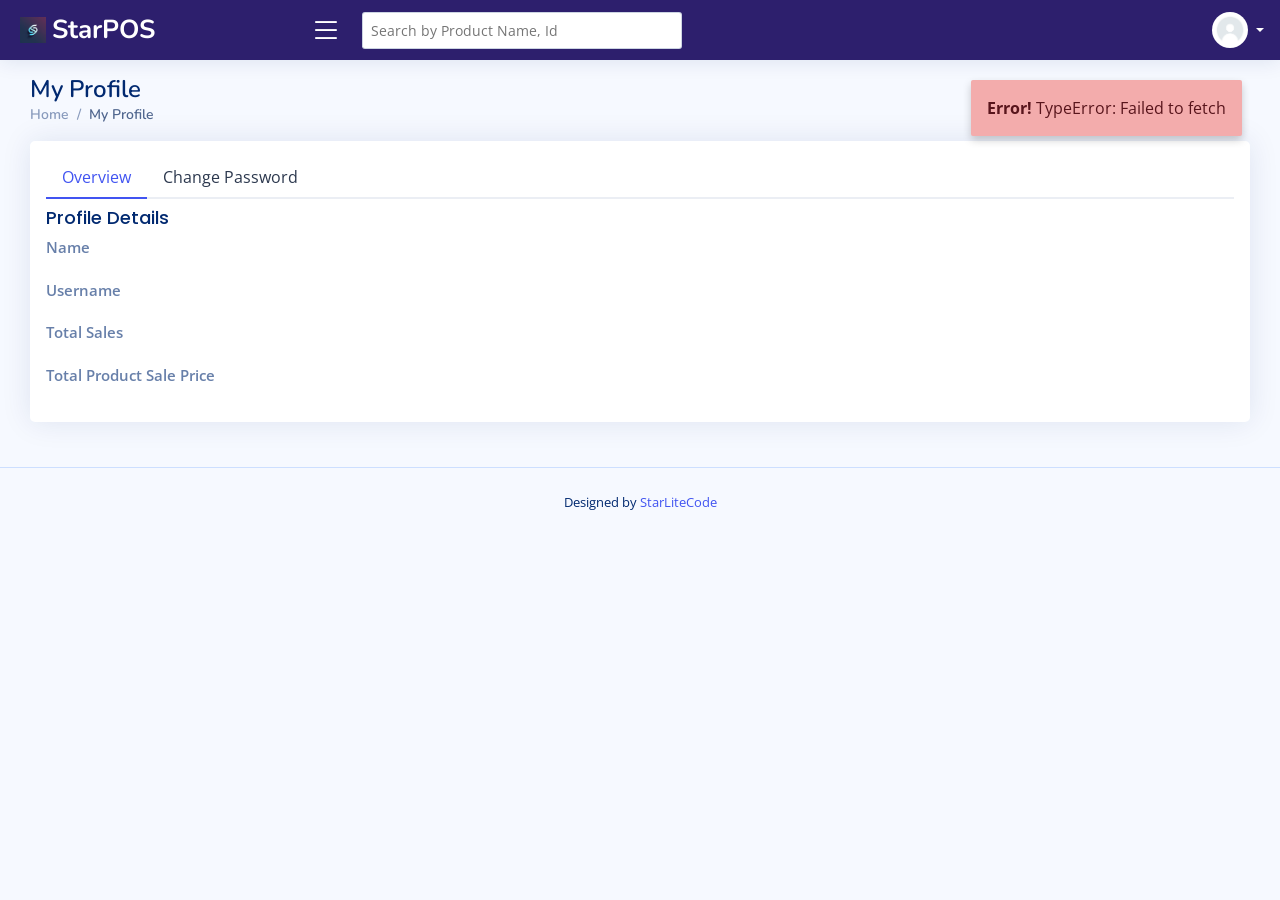
<file: Frontend/sale-profile.html>
<!DOCTYPE html>
<html lang="en">

<head>
  <meta charset="utf-8">
  <meta content="width=device-width, initial-scale=1.0" name="viewport">

  <title>Index</title>
  <meta content="" name="description">
  <meta content="" name="keywords">

  <!-- Favicons -->
  <link href="assets/img/favicon.png" rel="icon">
  <link href="assets/img/apple-touch-icon.png" rel="apple-touch-icon">

  <!-- Google Fonts -->
  <link href="https://fonts.gstatic.com" rel="preconnect">
  <link href="https://fonts.googleapis.com/css?family=Open+Sans:300,300i,400,400i,600,600i,700,700i|Nunito:300,300i,400,400i,600,600i,700,700i|Poppins:300,300i,400,400i,500,500i,600,600i,700,700i" rel="stylesheet">

  <!-- Vendor CSS Files -->
  <link href="assets/vendor/bootstrap/css/bootstrap.min.css" rel="stylesheet">
  <link href="assets/vendor/bootstrap-icons/bootstrap-icons.css" rel="stylesheet">
  <link href="assets/vendor/boxicons/css/boxicons.min.css" rel="stylesheet">
  <link href="assets/vendor/quill/quill.snow.css" rel="stylesheet">
  <link href="assets/vendor/quill/quill.bubble.css" rel="stylesheet">
  <link href="assets/vendor/remixicon/remixicon.css" rel="stylesheet">
  <link href="assets/vendor/simple-datatables/style.css" rel="stylesheet">

  <link href="assets/css/style.css" rel="stylesheet">
  <style>
    
  </style>
</head>

<body>

  <!-- ======= Header ======= -->
  <header id="header" class="header fixed-top d-flex align-items-center">

    <div class="d-flex align-items-center justify-content-between">
      <a href="index.html" class="logo d-flex align-items-center">
        <img src="assets/img/logo.jpeg" alt="">
        <span class="d-none d-lg-block">StarPOS</span>
      </a>
      <i class="bi bi-list toggle-sidebar-btn"></i>
    </div><!-- End Logo -->

    <div class="search-bar">
      <form class="search-form d-flex align-items-center">
        <input type="text" id="productName" placeholder="Search by Product Name, Id" title="Enter search keyword">
      </form>
    </div><!-- End Search Bar -->

    <nav class="header-nav ms-auto">
      <ul class="d-flex align-items-center">

        <li class="nav-item d-block d-lg-none">
          <a class="nav-link nav-icon search-bar-toggle " href="#">
            <i class="bi bi-search"></i>
          </a>
        </li><!-- End Search Icon-->

        <li class="nav-item dropdown">

        <li class="nav-item dropdown pe-3">

          <a class="nav-link nav-profile d-flex align-items-center pe-0" href="#" data-bs-toggle="dropdown">
            <img src="assets/profile_pic.jpg" alt="Profile" class="rounded-circle">
            <span class="d-none d-md-block dropdown-toggle ps-2" id="agent-name"></span>
          </a><!-- End Profile Iamge Icon -->

          <ul class="dropdown-menu dropdown-menu-end dropdown-menu-arrow profile">
            <li class="dropdown-header">
                <h6 id="name2"></h6>
            </li>
            <li>
              <hr class="dropdown-divider">
            </li>

            <li>
              <a class="dropdown-item d-flex align-items-center" href="sale-profile.html">
                <i class="bi bi-person"></i>
                <span>My Profile</span>
              </a>
            </li>
            <li>
              <hr class="dropdown-divider">
            </li>

            <li>
              <a class="dropdown-item d-flex align-items-center" href="#!" id="logoutBtn1">
                <i class="bi bi-box-arrow-left"></i>
                <span>Sign Out</span>
              </a>
            </li>

          </ul><!-- End Profile Dropdown Items -->
        </li><!-- End Profile Nav -->

      </ul>
    </nav><!-- End Icons Navigation -->

  </header><!-- End Header -->

  <!-- ======= Sidebar ======= -->
  <aside id="sidebar" class="sidebar">

    <ul class="sidebar-nav" id="sidebar-nav">

      <li class="nav-item">
        <a class="nav-link " href="index.html">
          <i class="bi bi-grid"></i>
          <span>Home</span>
        </a>
      </li>
     

      <li class="nav-heading">Pages</li>

      <li class="nav-item">
        <a class="nav-link collapsed" href="dashboard.html" >
            <i class="bi bi-house"></i>
          <span>Dashboard</span>
        </a>
      </li>

      <li class="nav-item">
        <a class="nav-link collapsed" href="product.html" >
            <i class="bi bi-tags"></i>
          <span>Products</span>
        </a>
      </li>

      <li class="nav-item">
        <a class="nav-link collapsed" href="sales-summary.html" >
            <i class="bi bi-graph-up"></i>
          <span>Sales Summary</span>
        </a>
      </li>

      <li class="nav-item">
        <a class="nav-link collapsed" href="users.html" >
            <i class="bi bi-people"></i>
          <span>Users</span>
        </a>
      </li>

      <li class="nav-item">
        <a class="nav-link collapsed" href="#!" id="logoutBtn">
            <i class="bi bi-box-arrow-left"></i>
          <span>Sign Out</span>
        </a>
      </li><!-- End Blank Page Nav -->

    </ul>

  </aside><!-- End Sidebar-->

  <main id="main" class="main">

    <div class="pagetitle">
      <h1>My Profile</h1>
      <nav>
        <ol class="breadcrumb">
          <li class="breadcrumb-item"><a href="index.html">Home</a></li>
          <li class="breadcrumb-item active">My Profile</li>
        </ol>
      </nav>
    </div><!-- End Page Title -->

    <section class="section dashboard profile">
       
        <div class="card">
            <div class="card-body pt-3">
              <!-- Bordered Tabs -->
              <ul class="nav nav-tabs nav-tabs-bordered">

                <li class="nav-item">
                  <button class="nav-link active" data-bs-toggle="tab" data-bs-target="#profile-overview">Overview</button>
                </li>

                <li class="nav-item">
                  <button class="nav-link" data-bs-toggle="tab" data-bs-target="#profile-change-password">Change Password</button>
                </li>

              </ul>
              <div class="tab-content pt-2">
                <div class="tab-pane fade show active profile-overview" id="profile-overview">
                    
                    <h5 class="card-title">Profile Details</h5>
  
                    <div class="row">
                      <div class="col-lg-3 col-md-4 label ">Name</div>
                      <div class="col-lg-9 col-md-8" id="fullName"></div>
                    </div>
                    <div class="row">
                        <div class="col-lg-3 col-md-4 label ">Username</div>
                        <div class="col-lg-9 col-md-8" id="username"></div>
                      </div>
  
                    <div class="row">
                      <div class="col-lg-3 col-md-4 label">Total Sales</div>
                      <div class="col-lg-9 col-md-8" id="totalSales"></div>
                    </div>
  
                    <div class="row">
                      <div class="col-lg-3 col-md-5 label">Total Product Sale Price</div>
                      <div class="col-lg-9 col-md-7" id="totalProductSoldPrice"></div>
                    </div>
  
                    
  
                  </div>
                <div class="tab-pane fade pt-3" id="profile-change-password">
                    <!-- Change Password Form -->
                    <form class="changePassword-form needs-validation" novalidate>
  
                      <div class="row mb-3">
                        <div class="input-group has-validation">
                        <label for="currentPassword" class="col-md-4 col-lg-3 col-form-label">Current Password</label>
                        <div class="col-md-4 col-lg-4">
                          <input name="oldpassword" type="password" class="form-control" id="currentPassword" required>
                          <div class="invalid-feedback">Please enter Current Password.</div>
                      </div>
                        </div>
                      </div>
  
                      <div class="row mb-3">
                        <div class="input-group has-validation">
                        <label for="newPassword" class="col-md-4 col-lg-3 col-form-label">New Password</label>
                        <div class="col-md-4 col-lg-4">
                          <input name="password1" type="password" class="form-control" id="newPassword" required>
                          <div class="invalid-feedback">Please enter Password.</div>
                      </div>
                        </div>
                      </div>
  
                      <div class="row mb-3">
                        <div class="input-group has-validation">
                        <label for="renewPassword" class="col-md-4 col-lg-3 col-form-label">Re-enter New Password</label>
                        <div class="col-md-4 col-lg-4">
                          <input name="password2" type="password" class="form-control" id="renewPassword" required>
                          <div class="invalid-feedback">Please enter confirm Password.</div>
                      </div>
                        </div>
                      </div>
  
                      <div class="col-12 text-center">
                        <button class="btn btn-primary" type="submit"><span class="" id="login-text">Change Password <i class="bi bi-arrow-right"></i>
                        </span> <div id="spinner" class="spinner-border text-white d-none"></div></button>
                      </div>
                    </form><!-- End Change Password Form -->
  
                  </div>

              </div>
            </div>
        </div>
      </section>

  </main><!-- End #main -->

  <div class="alert alert-danger fade show d-none" id="error-alert">
    <strong>Error! </strong> <span id="error-message"></span>
  </div>
  <div class="alert alert-success fade show d-none" id="success-alert">
    <strong>Success! </strong> <span id="success-message"></span>
  </div>

  <!-- ======= Footer ======= -->
  <footer id="footer" class="footer">
    <div class="credits">
      Designed by <a href="#!">StarLiteCode</a>
    </div>
  </footer><!-- End Footer -->

  <a href="#" class="back-to-top d-flex align-items-center justify-content-center"><i class="bi bi-arrow-up-short"></i></a>

  <!-- Vendor JS Files -->
  <script src="assets/vendor/apexcharts/apexcharts.min.js"></script>
  <script src="assets/vendor/bootstrap/js/bootstrap.bundle.min.js"></script>
  <script src="assets/vendor/chart.js/chart.umd.js"></script>
  <script src="assets/vendor/echarts/echarts.min.js"></script>
  <script src="assets/vendor/quill/quill.min.js"></script>
  <script src="assets/vendor/simple-datatables/simple-datatables.js"></script>
  <script src="assets/vendor/tinymce/tinymce.min.js"></script>

  <!-- Template Main JS File -->
  <script src="assets/js/main.js"></script>
  <script src="assets/js/sale-profile.js"></script>

</body>

</html>
</file>
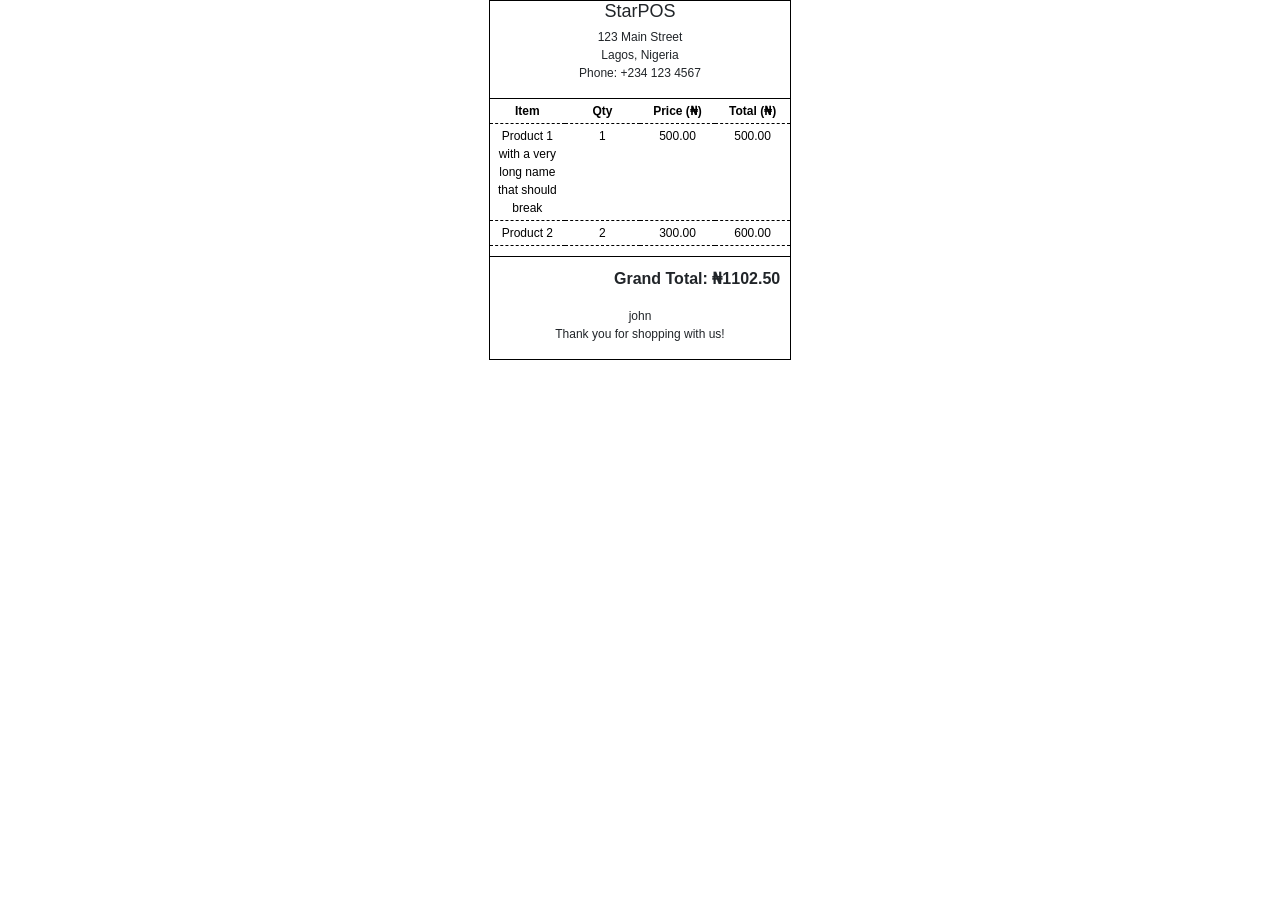
<file: Frontend/test.html>
<!DOCTYPE html>
<html lang="en">
<head>
    <meta charset="UTF-8">
    <meta name="viewport" content="width=device-width, initial-scale=1.0">
    <title>Receipt</title>
    <link href="https://cdn.jsdelivr.net/npm/bootstrap@5.3.0-alpha3/dist/css/bootstrap.min.css" rel="stylesheet">
    <style>
        /* Isolate receipt styles within the .receipt-container */
        .receipt-container {
            font-family: Arial, sans-serif;
            width: 80mm; /* Typical thermal printer paper size */
            margin: 0 auto;
            text-align: center;
            border: 1px solid black; /* Border for receipt boundaries */
        }

        .receipt-container .receipt-header h2 {
            font-size: 18px;
            margin-bottom: 5px;
        }

        .receipt-container .receipt-header p {
            font-size: 12px;
            margin: 0;
        }

        /* Table styles within the receipt */
        .receipt-container table {
            width: 100%;
            font-size: 12px;
            margin-bottom: 10px;
            table-layout: fixed; /* Prevent cell resizing */
        }

        .receipt-container th, .receipt-container td {
            border-bottom: 1px dashed black; /* Dashed border for receipt feel */
            padding: 3px 5px; /* Reduced padding for compactness */
            text-align: left;
            overflow-wrap: break-word; /* Allow long words to break */
            word-wrap: break-word; /* Support for older browsers */
            hyphens: auto; /* Optional: allow hyphenation for better word breaking */
        }

        .receipt-container th {
            font-weight: bold;
            text-align: center;
            border-top: 1px solid black;
        }

        .receipt-container td {
            text-align: center; /* Center content in table cells */
        }

        /* Total section */
        .receipt-container .total {
            text-align: right;
            font-weight: bold;
            padding: 10px;
            border-top: 1px solid black;
        }

        /* Footer */
        .receipt-container .receipt-footer {
            margin-top: -10px;
            font-size: 12px;
        }

        @media print {
            .receipt-container {
                border: 1px solid black; /* Keep the border in print */
                margin: 0;
            }
        }
    </style>
</head>
<body>
    <!-- Receipt section isolated inside a div with class "receipt-container" -->
    <div class="receipt-container">
        <!-- Receipt Header -->
        <div class="receipt-header mb-3">
            <h2>StarPOS</h2>
            <p>123 Main Street</p>
            <p>Lagos, Nigeria</p>
            <p>Phone: +234 123 4567</p>
        </div>

        <!-- Table for products -->
        <table class="table">
            <thead>
                <tr>
                    <th>Item</th>
                    <th>Qty</th>
                    <th>Price (₦)</th>
                    <th>Total (₦)</th>
                </tr>
            </thead>
            <tbody>
                <tr>
                    <td>Product 1 with a very long name that should break</td>
                    <td>1</td>
                    <td>500.00</td>
                    <td>500.00</td>
                </tr>
                <tr>
                    <td>Product 2</td>
                    <td>2</td>
                    <td>300.00</td>
                    <td>600.00</td>
                </tr>
                <!-- Add more products as needed -->
            </tbody>
        </table>


        <!-- Total Section -->
        <div class="total">
            <p>Grand Total: ₦1102.50</p>
        </div>

        <!-- Footer (Thank you message) -->
        <div class="receipt-footer">
            
            <p><span>john <br></span>Thank you for shopping with us!</p>
        </div>
    </div>

    <script src="https://cdn.jsdelivr.net/npm/bootstrap@5.3.0-alpha3/dist/js/bootstrap.bundle.min.js"></script>
</body>
</html>
</file>
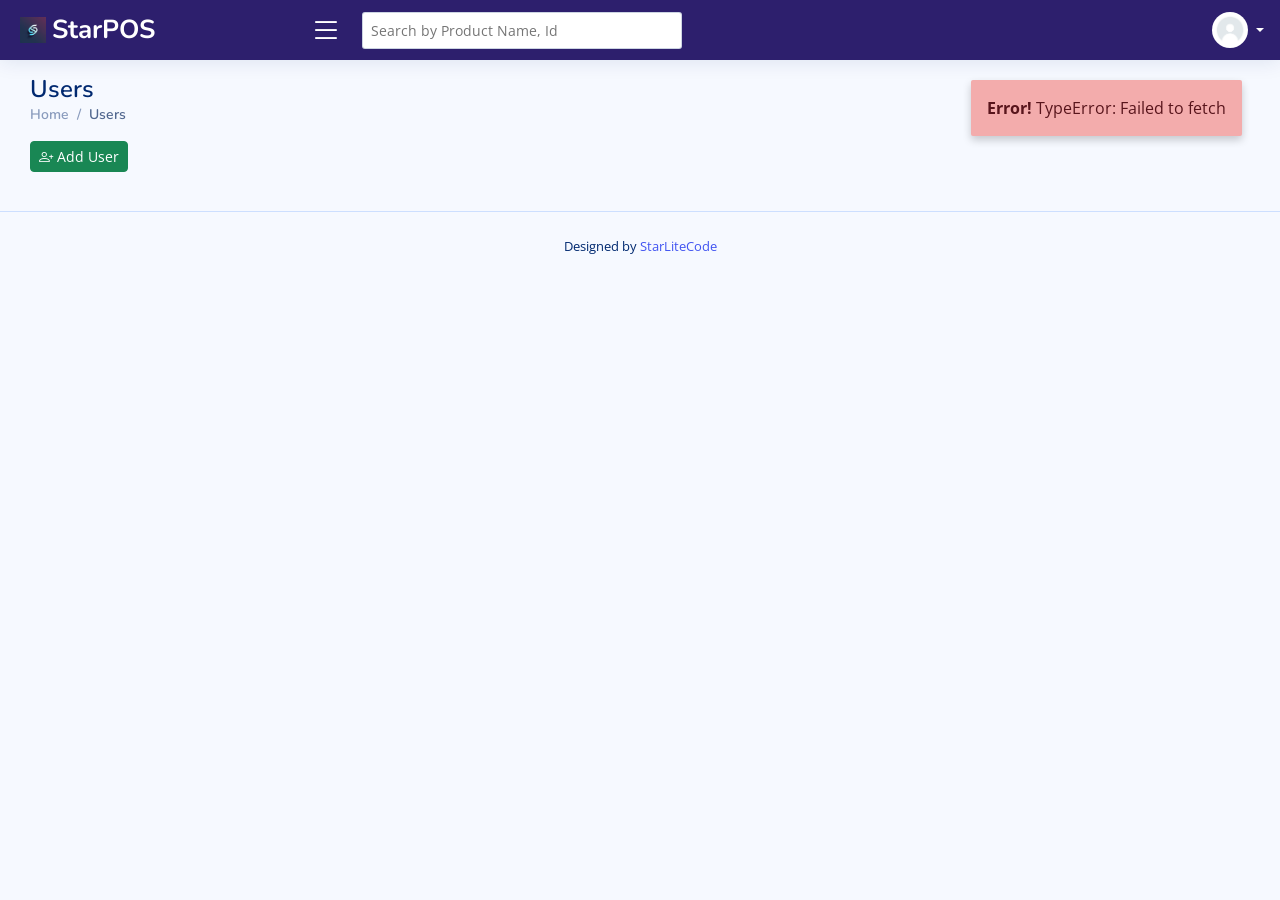
<file: Frontend/users.html>
<!DOCTYPE html>
<html lang="en">

<head>
  <meta charset="utf-8">
  <meta content="width=device-width, initial-scale=1.0" name="viewport">

  <title>Index</title>
  <meta content="" name="description">
  <meta content="" name="keywords">

  <!-- Favicons -->
  <link href="assets/img/favicon.png" rel="icon">
  <link href="assets/img/apple-touch-icon.png" rel="apple-touch-icon">

  <!-- Google Fonts -->
  <link href="https://fonts.gstatic.com" rel="preconnect">
  <link href="https://fonts.googleapis.com/css?family=Open+Sans:300,300i,400,400i,600,600i,700,700i|Nunito:300,300i,400,400i,600,600i,700,700i|Poppins:300,300i,400,400i,500,500i,600,600i,700,700i" rel="stylesheet">

  <!-- Vendor CSS Files -->
  <link href="assets/vendor/bootstrap/css/bootstrap.min.css" rel="stylesheet">
  <link href="assets/vendor/bootstrap-icons/bootstrap-icons.css" rel="stylesheet">
  <link href="assets/vendor/boxicons/css/boxicons.min.css" rel="stylesheet">
  <link href="assets/vendor/quill/quill.snow.css" rel="stylesheet">
  <link href="assets/vendor/quill/quill.bubble.css" rel="stylesheet">
  <link href="assets/vendor/remixicon/remixicon.css" rel="stylesheet">
  <link href="assets/vendor/simple-datatables/style.css" rel="stylesheet">

  <link href="assets/css/style.css" rel="stylesheet">
  <style>
    
  </style>
</head>

<body>

  <!-- ======= Header ======= -->
  <header id="header" class="header fixed-top d-flex align-items-center">

    <div class="d-flex align-items-center justify-content-between">
      <a href="index.html" class="logo d-flex align-items-center">
        <img src="assets/img/logo.jpeg" alt="">
        <span class="d-none d-lg-block">StarPOS</span>
      </a>
      <i class="bi bi-list toggle-sidebar-btn"></i>
    </div><!-- End Logo -->

    <div class="search-bar">
      <form class="search-form d-flex align-items-center">
        <input type="text" id="productName" placeholder="Search by Product Name, Id" title="Enter search keyword">
      </form>
    </div><!-- End Search Bar -->

    <nav class="header-nav ms-auto">
      <ul class="d-flex align-items-center">

        <li class="nav-item d-block d-lg-none">
          <a class="nav-link nav-icon search-bar-toggle " href="#">
            <i class="bi bi-search"></i>
          </a>
        </li><!-- End Search Icon-->

        <li class="nav-item dropdown">

        <li class="nav-item dropdown pe-3">

          <a class="nav-link nav-profile d-flex align-items-center pe-0" href="#" data-bs-toggle="dropdown">
            <img src="assets/profile_pic.jpg" alt="Profile" class="rounded-circle">
            <span class="d-none d-md-block dropdown-toggle ps-2" id="agent-name"></span>
          </a><!-- End Profile Iamge Icon -->

          <ul class="dropdown-menu dropdown-menu-end dropdown-menu-arrow profile">
            <li class="dropdown-header">
                <h6 id="name2"></h6>
            </li>
            <li>
              <hr class="dropdown-divider">
            </li>

            <li>
              <a class="dropdown-item d-flex align-items-center" href="sale-profile.html">
                <i class="bi bi-person"></i>
                <span>My Profile</span>
              </a>
            </li>
            <li>
              <hr class="dropdown-divider">
            </li>

            <li>
              <a class="dropdown-item d-flex align-items-center" href="#!" id="logoutBtn1">
                <i class="bi bi-box-arrow-left"></i>
                <span>Sign Out</span>
              </a>
            </li>

          </ul><!-- End Profile Dropdown Items -->
        </li><!-- End Profile Nav -->

      </ul>
    </nav><!-- End Icons Navigation -->

  </header><!-- End Header -->

  <!-- ======= Sidebar ======= -->
  <aside id="sidebar" class="sidebar">

    <ul class="sidebar-nav" id="sidebar-nav">

      <li class="nav-item">
        <a class="nav-link " href="index.html">
          <i class="bi bi-grid"></i>
          <span>Home</span>
        </a>
      </li>
     

      <li class="nav-heading">Pages</li>

      <li class="nav-item">
        <a class="nav-link collapsed" href="dashboard.html" >
            <i class="bi bi-house"></i>
          <span>Dashboard</span>
        </a>
      </li>

      <li class="nav-item">
        <a class="nav-link collapsed" href="product.html" >
            <i class="bi bi-tags"></i>
          <span>Products</span>
        </a>
      </li>

      <li class="nav-item">
        <a class="nav-link collapsed" href="sales-summary.html" >
            <i class="bi bi-graph-up"></i>
          <span>Sales Summary</span>
        </a>
      </li>

      <li class="nav-item">
        <a class="nav-link collapsed" href="users.html" >
            <i class="bi bi-people"></i>
          <span>Users</span>
        </a>
      </li>

      <li class="nav-item">
        <a class="nav-link collapsed" href="#!" id="logoutBtn">
            <i class="bi bi-box-arrow-left"></i>
          <span>Sign Out</span>
        </a>
      </li><!-- End Blank Page Nav -->

    </ul>

  </aside><!-- End Sidebar-->

  <main id="main" class="main">

    <div class="pagetitle">
      <h1>Users</h1>
      <nav>
        <ol class="breadcrumb">
          <li class="breadcrumb-item"><a href="index.html">Home</a></li>
          <li class="breadcrumb-item active">Users</li>
        </ol>
      </nav>
    </div><!-- End Page Title -->

    <section class="section dashboard profile">
        <div class="row mb-4">
            <div class="col-md-6">
                <button class="btn btn-success btn-sm" data-bs-toggle="modal" data-bs-target="#addUser"><i class="bi bi-person-plus"></i> Add User</button>
            </div>
        </div>
        <div class="row user-container">
            
        </div>
       
        <div class="modal fade" id="addUser" tabindex="-1">
            <div class="modal-dialog">
              <div class="modal-content">
                <div class="modal-header">
                  <h5 class="modal-title">Add Product</h5>
                  <button type="button" class="btn-close" data-bs-dismiss="modal" aria-label="Close"></button>
                </div>
                <div class="modal-body">
                  <form  class="row g-3 needs-validation" id="addUser-form" novalidate>
                    <div class="col-12">
                      <div class="input-group has-validation">
                        <input type="text" name="name" class="form-control" id="yourUsername" 
                        placeholder="Enter Name" required>
                        <div class="invalid-feedback">Please enter Name.</div>
                      </div>
                    </div>
                    <div class="col-12">
                        <div class="input-group has-validation">
                          <input type="text" name="username" class="form-control" id="yourUsername" 
                          placeholder="Enter Username" required>
                          <div class="invalid-feedback">Please enter Username</div>
                        </div>
                      </div>
                      <div class="col-12">
                        <div class="input-group has-validation">
                          <input type="text" name="question" class="form-control" id="yourUsername" 
                          placeholder="Enter Security Question" required>
                          <div class="invalid-feedback">Please enter Question</div>
                        </div>
                      </div>
                      <div class="col-12">
                        <div class="input-group has-validation">
                          <input type="text" name="answer" class="form-control" id="yourUsername" 
                          placeholder="Enter Answer" required>
                          <div class="invalid-feedback">Please enter Answer</div>
                        </div>
                      </div>
      
                  
                  <div class="col-12">
                    <button type="submit" class="btn btn-primary w-10" type="submit"><span class="" id="submit-text">Submit <i class="bi bi-arrow-right"></i>
                    </span> <div id="spinner" class="spinner-border text-white d-none"></div></button>
                  </div>
                </form>
                </div>
                
              </div>
            </div>
          </div>
      </section>

  </main><!-- End #main -->

  <div class="alert alert-danger fade show d-none" id="error-alert">
    <strong>Error! </strong> <span id="error-message"></span>
  </div>
  <div class="alert alert-success fade show d-none" id="success-alert">
    <strong>Success! </strong> <span id="success-message"></span>
  </div>

  <!-- ======= Footer ======= -->
  <footer id="footer" class="footer">
    <div class="credits">
      Designed by <a href="#!">StarLiteCode</a>
    </div>
  </footer><!-- End Footer -->

  <a href="#" class="back-to-top d-flex align-items-center justify-content-center"><i class="bi bi-arrow-up-short"></i></a>

  <!-- Vendor JS Files -->
  <script src="assets/vendor/apexcharts/apexcharts.min.js"></script>
  <script src="assets/vendor/bootstrap/js/bootstrap.bundle.min.js"></script>
  <script src="assets/vendor/chart.js/chart.umd.js"></script>
  <script src="assets/vendor/echarts/echarts.min.js"></script>
  <script src="assets/vendor/quill/quill.min.js"></script>
  <script src="assets/vendor/simple-datatables/simple-datatables.js"></script>
  <script src="assets/vendor/tinymce/tinymce.min.js"></script>

  <!-- Template Main JS File -->
  <script src="assets/js/main.js"></script>
  <script src="assets/js/users.js"></script>

</body>

</html>
</file>
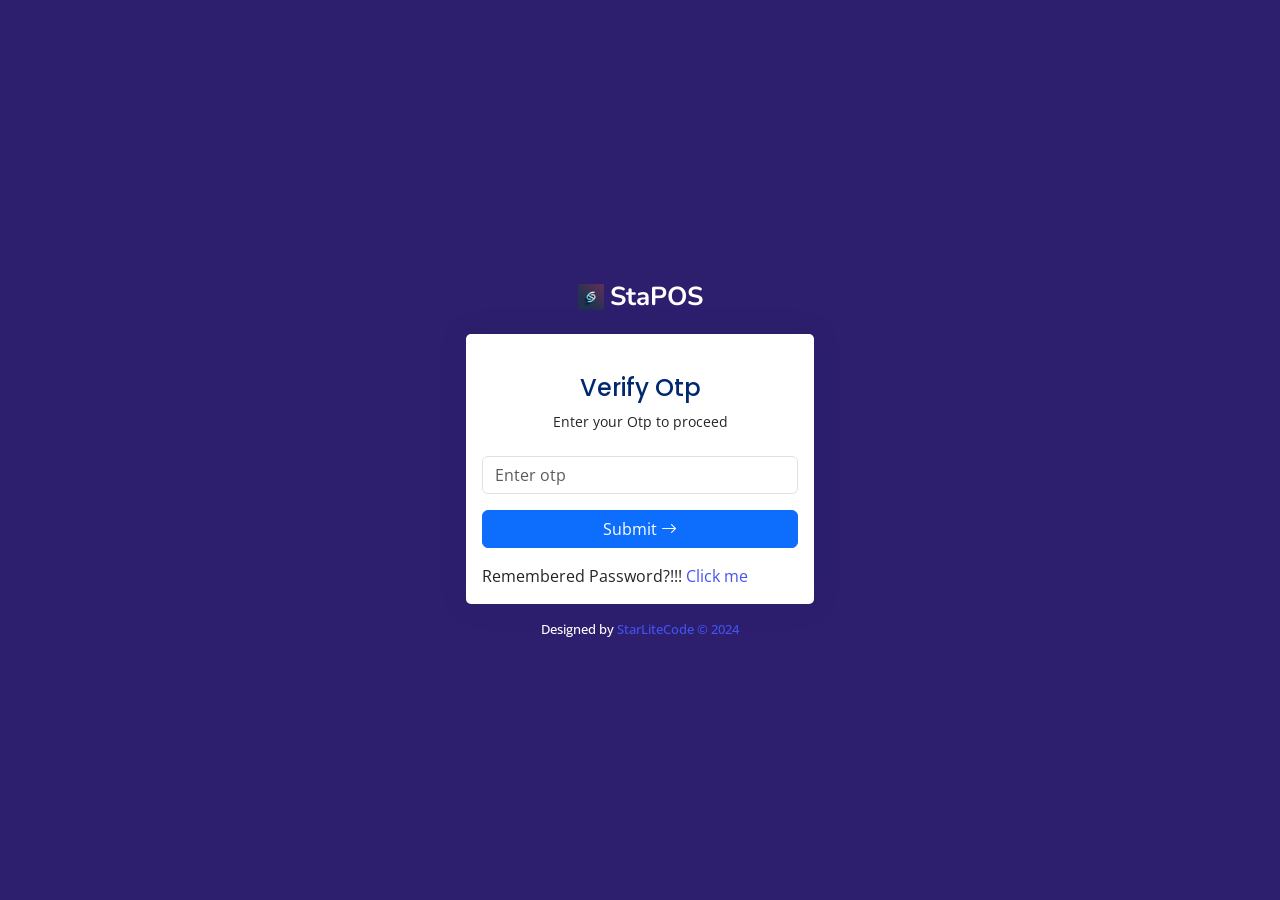
<file: Frontend/verifyotp.html>
<!DOCTYPE html>
<html lang="en">

<head>
  <meta charset="utf-8">
  <meta content="width=device-width, initial-scale=1.0" name="viewport">

  <title>Login</title>
  <meta content="" name="description">
  <meta content="" name="keywords">


  <!-- Favicons -->
  <link href="assets/img/favicon.jpeg" rel="icon">

  <!-- Google Fonts -->
  <link href="https://fonts.gstatic.com" rel="preconnect">
  <link href="https://fonts.googleapis.com/css?family=Open+Sans:300,300i,400,400i,600,600i,700,700i|Nunito:300,300i,400,400i,600,600i,700,700i|Poppins:300,300i,400,400i,500,500i,600,600i,700,700i" rel="stylesheet">

  <!-- Vendor CSS Files -->
  <link href="assets/vendor/bootstrap/css/bootstrap.min.css" rel="stylesheet">
  <link href="assets/vendor/bootstrap-icons/bootstrap-icons.css" rel="stylesheet">
  <link href="assets/vendor/boxicons/css/boxicons.min.css" rel="stylesheet">
  <link href="assets/vendor/quill/quill.snow.css" rel="stylesheet">
  <link href="assets/vendor/quill/quill.bubble.css" rel="stylesheet">
  <link href="assets/vendor/remixicon/remixicon.css" rel="stylesheet">
  <link href="assets/vendor/simple-datatables/style.css" rel="stylesheet">

  <!-- Template Main CSS File -->
  <link href="assets/css/style.css" rel="stylesheet">
  <style>
    body{
      background-color: #2d1f6d;
    }
  </style>
</head>

<body>

  <main>
    <div class="container">
      
      <section class="section register min-vh-100 d-flex flex-column align-items-center justify-content-center py-4">
        <div class="container">
          <div class="row justify-content-center">
            <div class="col-lg-4 col-md-6 d-flex flex-column align-items-center justify-content-center">

              <div class="d-flex justify-content-center py-4">
                <a href="index.html" class="logo d-flex align-items-center w-auto">
                  <img src="assets/img/logo.jpeg" alt="">
                  <span class="d-none d-lg-block" style="color: rgb(255, 255, 255);">StaPOS</span>
                </a>
              </div><!-- End Logo -->

              <div class="card mb-3">

                <div class="card-body">

                  <div class="pt-4 pb-2">
                    <h5 class="card-title text-center pb-0 fs-4">Verify Otp</h5>
                    <p class="text-center small">Enter your Otp to proceed</p>
                  </div>
                  <form  class="row g-3 needs-validation verifyOtp-form" novalidate>
                    <div class="col-12">
                      <div class="input-group has-validation">
                        <input type="number" name="token" class="form-control" id="yourUsername" 
                        placeholder="Enter otp" required>
                        <div class="invalid-feedback">Please enter otp.</div>
                      </div>
                    </div>
                    <input type="hidden" name="username" id="otpUsername">

                    
                    <div class="col-12">
                      <button class="btn btn-primary w-100" type="submit"><span class="" id="login-text">Submit <i class="bi bi-arrow-right"></i>
                      </span> <div id="spinner" class="spinner-border text-white d-none"></div></button>
                    </div>
                    <div>
                        Remembered Password?!!! <a href="login.html">Click me</a>
                    </div>
                  </form>

                </div>
              </div>

              <div class="credits" style="font-size: small;font-weight: 500;color: #ffffff;">
                Designed by <a href="#">StarLiteCode &copy; 2024</a>
              </div>

            </div>
          </div>
        </div>

      </section>

    </div>
    
  </main><!-- End #main -->

  <div class="alert alert-danger fade show d-none" id="error-alert">
    <strong>Error! </strong> <span id="error-message"></span>
  </div>
  <div class="alert alert-success fade show d-none" id="success-alert">
    <strong>Success! </strong> <span id="success-message"></span>
  </div>

  <a href="#" class="back-to-top d-flex align-items-center justify-content-center"><i class="bi bi-arrow-up-short"></i></a>

  <!-- Vendor JS Files -->
  <script src="assets/vendor/apexcharts/apexcharts.min.js"></script>
  <script src="assets/vendor/bootstrap/js/bootstrap.bundle.min.js"></script>
  <script src="assets/vendor/chart.js/chart.umd.js"></script>
  <script src="assets/vendor/echarts/echarts.min.js"></script>
  <script src="assets/vendor/quill/quill.min.js"></script>
  <script src="assets/vendor/simple-datatables/simple-datatables.js"></script>
  <script src="assets/vendor/tinymce/tinymce.min.js"></script>
  <script src="assets/vendor/php-email-form/validate.js"></script>
  <!-- Template Main JS File -->
  <script src="assets/js/verifyotp.js"></script>

</body>

</html>
</file>
<file: Frontend/assets/vendor/quill/quill.snow.css>
/*!
 * Quill Editor v1.3.7
 * https://quilljs.com/
 * Copyright (c) 2014, Jason Chen
 * Copyright (c) 2013, salesforce.com
 */
.ql-container {
  box-sizing: border-box;
  font-family: Helvetica, Arial, sans-serif;
  font-size: 13px;
  height: 100%;
  margin: 0px;
  position: relative;
}
.ql-container.ql-disabled .ql-tooltip {
  visibility: hidden;
}
.ql-container.ql-disabled .ql-editor ul[data-checked] > li::before {
  pointer-events: none;
}
.ql-clipboard {
  left: -100000px;
  height: 1px;
  overflow-y: hidden;
  position: absolute;
  top: 50%;
}
.ql-clipboard p {
  margin: 0;
  padding: 0;
}
.ql-editor {
  box-sizing: border-box;
  line-height: 1.42;
  height: 100%;
  outline: none;
  overflow-y: auto;
  padding: 12px 15px;
  tab-size: 4;
  -moz-tab-size: 4;
  text-align: left;
  white-space: pre-wrap;
  word-wrap: break-word;
}
.ql-editor > * {
  cursor: text;
}
.ql-editor p,
.ql-editor ol,
.ql-editor ul,
.ql-editor pre,
.ql-editor blockquote,
.ql-editor h1,
.ql-editor h2,
.ql-editor h3,
.ql-editor h4,
.ql-editor h5,
.ql-editor h6 {
  margin: 0;
  padding: 0;
  counter-reset: list-1 list-2 list-3 list-4 list-5 list-6 list-7 list-8 list-9;
}
.ql-editor ol,
.ql-editor ul {
  padding-left: 1.5em;
}
.ql-editor ol > li,
.ql-editor ul > li {
  list-style-type: none;
}
.ql-editor ul > li::before {
  content: '\2022';
}
.ql-editor ul[data-checked=true],
.ql-editor ul[data-checked=false] {
  pointer-events: none;
}
.ql-editor ul[data-checked=true] > li *,
.ql-editor ul[data-checked=false] > li * {
  pointer-events: all;
}
.ql-editor ul[data-checked=true] > li::before,
.ql-editor ul[data-checked=false] > li::before {
  color: #777;
  cursor: pointer;
  pointer-events: all;
}
.ql-editor ul[data-checked=true] > li::before {
  content: '\2611';
}
.ql-editor ul[data-checked=false] > li::before {
  content: '\2610';
}
.ql-editor li::before {
  display: inline-block;
  white-space: nowrap;
  width: 1.2em;
}
.ql-editor li:not(.ql-direction-rtl)::before {
  margin-left: -1.5em;
  margin-right: 0.3em;
  text-align: right;
}
.ql-editor li.ql-direction-rtl::before {
  margin-left: 0.3em;
  margin-right: -1.5em;
}
.ql-editor ol li:not(.ql-direction-rtl),
.ql-editor ul li:not(.ql-direction-rtl) {
  padding-left: 1.5em;
}
.ql-editor ol li.ql-direction-rtl,
.ql-editor ul li.ql-direction-rtl {
  padding-right: 1.5em;
}
.ql-editor ol li {
  counter-reset: list-1 list-2 list-3 list-4 list-5 list-6 list-7 list-8 list-9;
  counter-increment: list-0;
}
.ql-editor ol li:before {
  content: counter(list-0, decimal) '. ';
}
.ql-editor ol li.ql-indent-1 {
  counter-increment: list-1;
}
.ql-editor ol li.ql-indent-1:before {
  content: counter(list-1, lower-alpha) '. ';
}
.ql-editor ol li.ql-indent-1 {
  counter-reset: list-2 list-3 list-4 list-5 list-6 list-7 list-8 list-9;
}
.ql-editor ol li.ql-indent-2 {
  counter-increment: list-2;
}
.ql-editor ol li.ql-indent-2:before {
  content: counter(list-2, lower-roman) '. ';
}
.ql-editor ol li.ql-indent-2 {
  counter-reset: list-3 list-4 list-5 list-6 list-7 list-8 list-9;
}
.ql-editor ol li.ql-indent-3 {
  counter-increment: list-3;
}
.ql-editor ol li.ql-indent-3:before {
  content: counter(list-3, decimal) '. ';
}
.ql-editor ol li.ql-indent-3 {
  counter-reset: list-4 list-5 list-6 list-7 list-8 list-9;
}
.ql-editor ol li.ql-indent-4 {
  counter-increment: list-4;
}
.ql-editor ol li.ql-indent-4:before {
  content: counter(list-4, lower-alpha) '. ';
}
.ql-editor ol li.ql-indent-4 {
  counter-reset: list-5 list-6 list-7 list-8 list-9;
}
.ql-editor ol li.ql-indent-5 {
  counter-increment: list-5;
}
.ql-editor ol li.ql-indent-5:before {
  content: counter(list-5, lower-roman) '. ';
}
.ql-editor ol li.ql-indent-5 {
  counter-reset: list-6 list-7 list-8 list-9;
}
.ql-editor ol li.ql-indent-6 {
  counter-increment: list-6;
}
.ql-editor ol li.ql-indent-6:before {
  content: counter(list-6, decimal) '. ';
}
.ql-editor ol li.ql-indent-6 {
  counter-reset: list-7 list-8 list-9;
}
.ql-editor ol li.ql-indent-7 {
  counter-increment: list-7;
}
.ql-editor ol li.ql-indent-7:before {
  content: counter(list-7, lower-alpha) '. ';
}
.ql-editor ol li.ql-indent-7 {
  counter-reset: list-8 list-9;
}
.ql-editor ol li.ql-indent-8 {
  counter-increment: list-8;
}
.ql-editor ol li.ql-indent-8:before {
  content: counter(list-8, lower-roman) '. ';
}
.ql-editor ol li.ql-indent-8 {
  counter-reset: list-9;
}
.ql-editor ol li.ql-indent-9 {
  counter-increment: list-9;
}
.ql-editor ol li.ql-indent-9:before {
  content: counter(list-9, decimal) '. ';
}
.ql-editor .ql-indent-1:not(.ql-direction-rtl) {
  padding-left: 3em;
}
.ql-editor li.ql-indent-1:not(.ql-direction-rtl) {
  padding-left: 4.5em;
}
.ql-editor .ql-indent-1.ql-direction-rtl.ql-align-right {
  padding-right: 3em;
}
.ql-editor li.ql-indent-1.ql-direction-rtl.ql-align-right {
  padding-right: 4.5em;
}
.ql-editor .ql-indent-2:not(.ql-direction-rtl) {
  padding-left: 6em;
}
.ql-editor li.ql-indent-2:not(.ql-direction-rtl) {
  padding-left: 7.5em;
}
.ql-editor .ql-indent-2.ql-direction-rtl.ql-align-right {
  padding-right: 6em;
}
.ql-editor li.ql-indent-2.ql-direction-rtl.ql-align-right {
  padding-right: 7.5em;
}
.ql-editor .ql-indent-3:not(.ql-direction-rtl) {
  padding-left: 9em;
}
.ql-editor li.ql-indent-3:not(.ql-direction-rtl) {
  padding-left: 10.5em;
}
.ql-editor .ql-indent-3.ql-direction-rtl.ql-align-right {
  padding-right: 9em;
}
.ql-editor li.ql-indent-3.ql-direction-rtl.ql-align-right {
  padding-right: 10.5em;
}
.ql-editor .ql-indent-4:not(.ql-direction-rtl) {
  padding-left: 12em;
}
.ql-editor li.ql-indent-4:not(.ql-direction-rtl) {
  padding-left: 13.5em;
}
.ql-editor .ql-indent-4.ql-direction-rtl.ql-align-right {
  padding-right: 12em;
}
.ql-editor li.ql-indent-4.ql-direction-rtl.ql-align-right {
  padding-right: 13.5em;
}
.ql-editor .ql-indent-5:not(.ql-direction-rtl) {
  padding-left: 15em;
}
.ql-editor li.ql-indent-5:not(.ql-direction-rtl) {
  padding-left: 16.5em;
}
.ql-editor .ql-indent-5.ql-direction-rtl.ql-align-right {
  padding-right: 15em;
}
.ql-editor li.ql-indent-5.ql-direction-rtl.ql-align-right {
  padding-right: 16.5em;
}
.ql-editor .ql-indent-6:not(.ql-direction-rtl) {
  padding-left: 18em;
}
.ql-editor li.ql-indent-6:not(.ql-direction-rtl) {
  padding-left: 19.5em;
}
.ql-editor .ql-indent-6.ql-direction-rtl.ql-align-right {
  padding-right: 18em;
}
.ql-editor li.ql-indent-6.ql-direction-rtl.ql-align-right {
  padding-right: 19.5em;
}
.ql-editor .ql-indent-7:not(.ql-direction-rtl) {
  padding-left: 21em;
}
.ql-editor li.ql-indent-7:not(.ql-direction-rtl) {
  padding-left: 22.5em;
}
.ql-editor .ql-indent-7.ql-direction-rtl.ql-align-right {
  padding-right: 21em;
}
.ql-editor li.ql-indent-7.ql-direction-rtl.ql-align-right {
  padding-right: 22.5em;
}
.ql-editor .ql-indent-8:not(.ql-direction-rtl) {
  padding-left: 24em;
}
.ql-editor li.ql-indent-8:not(.ql-direction-rtl) {
  padding-left: 25.5em;
}
.ql-editor .ql-indent-8.ql-direction-rtl.ql-align-right {
  padding-right: 24em;
}
.ql-editor li.ql-indent-8.ql-direction-rtl.ql-align-right {
  padding-right: 25.5em;
}
.ql-editor .ql-indent-9:not(.ql-direction-rtl) {
  padding-left: 27em;
}
.ql-editor li.ql-indent-9:not(.ql-direction-rtl) {
  padding-left: 28.5em;
}
.ql-editor .ql-indent-9.ql-direction-rtl.ql-align-right {
  padding-right: 27em;
}
.ql-editor li.ql-indent-9.ql-direction-rtl.ql-align-right {
  padding-right: 28.5em;
}
.ql-editor .ql-video {
  display: block;
  max-width: 100%;
}
.ql-editor .ql-video.ql-align-center {
  margin: 0 auto;
}
.ql-editor .ql-video.ql-align-right {
  margin: 0 0 0 auto;
}
.ql-editor .ql-bg-black {
  background-color: #000;
}
.ql-editor .ql-bg-red {
  background-color: #e60000;
}
.ql-editor .ql-bg-orange {
  background-color: #f90;
}
.ql-editor .ql-bg-yellow {
  background-color: #ff0;
}
.ql-editor .ql-bg-green {
  background-color: #008a00;
}
.ql-editor .ql-bg-blue {
  background-color: #06c;
}
.ql-editor .ql-bg-purple {
  background-color: #93f;
}
.ql-editor .ql-color-white {
  color: #fff;
}
.ql-editor .ql-color-red {
  color: #e60000;
}
.ql-editor .ql-color-orange {
  color: #f90;
}
.ql-editor .ql-color-yellow {
  color: #ff0;
}
.ql-editor .ql-color-green {
  color: #008a00;
}
.ql-editor .ql-color-blue {
  color: #06c;
}
.ql-editor .ql-color-purple {
  color: #93f;
}
.ql-editor .ql-font-serif {
  font-family: Georgia, Times New Roman, serif;
}
.ql-editor .ql-font-monospace {
  font-family: Monaco, Courier New, monospace;
}
.ql-editor .ql-size-small {
  font-size: 0.75em;
}
.ql-editor .ql-size-large {
  font-size: 1.5em;
}
.ql-editor .ql-size-huge {
  font-size: 2.5em;
}
.ql-editor .ql-direction-rtl {
  direction: rtl;
  text-align: inherit;
}
.ql-editor .ql-align-center {
  text-align: center;
}
.ql-editor .ql-align-justify {
  text-align: justify;
}
.ql-editor .ql-align-right {
  text-align: right;
}
.ql-editor.ql-blank::before {
  color: rgba(0,0,0,0.6);
  content: attr(data-placeholder);
  font-style: italic;
  left: 15px;
  pointer-events: none;
  position: absolute;
  right: 15px;
}
.ql-snow.ql-toolbar:after,
.ql-snow .ql-toolbar:after {
  clear: both;
  content: '';
  display: table;
}
.ql-snow.ql-toolbar button,
.ql-snow .ql-toolbar button {
  background: none;
  border: none;
  cursor: pointer;
  display: inline-block;
  float: left;
  height: 24px;
  padding: 3px 5px;
  width: 28px;
}
.ql-snow.ql-toolbar button svg,
.ql-snow .ql-toolbar button svg {
  float: left;
  height: 100%;
}
.ql-snow.ql-toolbar button:active:hover,
.ql-snow .ql-toolbar button:active:hover {
  outline: none;
}
.ql-snow.ql-toolbar input.ql-image[type=file],
.ql-snow .ql-toolbar input.ql-image[type=file] {
  display: none;
}
.ql-snow.ql-toolbar button:hover,
.ql-snow .ql-toolbar button:hover,
.ql-snow.ql-toolbar button:focus,
.ql-snow .ql-toolbar button:focus,
.ql-snow.ql-toolbar button.ql-active,
.ql-snow .ql-toolbar button.ql-active,
.ql-snow.ql-toolbar .ql-picker-label:hover,
.ql-snow .ql-toolbar .ql-picker-label:hover,
.ql-snow.ql-toolbar .ql-picker-label.ql-active,
.ql-snow .ql-toolbar .ql-picker-label.ql-active,
.ql-snow.ql-toolbar .ql-picker-item:hover,
.ql-snow .ql-toolbar .ql-picker-item:hover,
.ql-snow.ql-toolbar .ql-picker-item.ql-selected,
.ql-snow .ql-toolbar .ql-picker-item.ql-selected {
  color: #06c;
}
.ql-snow.ql-toolbar button:hover .ql-fill,
.ql-snow .ql-toolbar button:hover .ql-fill,
.ql-snow.ql-toolbar button:focus .ql-fill,
.ql-snow .ql-toolbar button:focus .ql-fill,
.ql-snow.ql-toolbar button.ql-active .ql-fill,
.ql-snow .ql-toolbar button.ql-active .ql-fill,
.ql-snow.ql-toolbar .ql-picker-label:hover .ql-fill,
.ql-snow .ql-toolbar .ql-picker-label:hover .ql-fill,
.ql-snow.ql-toolbar .ql-picker-label.ql-active .ql-fill,
.ql-snow .ql-toolbar .ql-picker-label.ql-active .ql-fill,
.ql-snow.ql-toolbar .ql-picker-item:hover .ql-fill,
.ql-snow .ql-toolbar .ql-picker-item:hover .ql-fill,
.ql-snow.ql-toolbar .ql-picker-item.ql-selected .ql-fill,
.ql-snow .ql-toolbar .ql-picker-item.ql-selected .ql-fill,
.ql-snow.ql-toolbar button:hover .ql-stroke.ql-fill,
.ql-snow .ql-toolbar button:hover .ql-stroke.ql-fill,
.ql-snow.ql-toolbar button:focus .ql-stroke.ql-fill,
.ql-snow .ql-toolbar button:focus .ql-stroke.ql-fill,
.ql-snow.ql-toolbar button.ql-active .ql-stroke.ql-fill,
.ql-snow .ql-toolbar button.ql-active .ql-stroke.ql-fill,
.ql-snow.ql-toolbar .ql-picker-label:hover .ql-stroke.ql-fill,
.ql-snow .ql-toolbar .ql-picker-label:hover .ql-stroke.ql-fill,
.ql-snow.ql-toolbar .ql-picker-label.ql-active .ql-stroke.ql-fill,
.ql-snow .ql-toolbar .ql-picker-label.ql-active .ql-stroke.ql-fill,
.ql-snow.ql-toolbar .ql-picker-item:hover .ql-stroke.ql-fill,
.ql-snow .ql-toolbar .ql-picker-item:hover .ql-stroke.ql-fill,
.ql-snow.ql-toolbar .ql-picker-item.ql-selected .ql-stroke.ql-fill,
.ql-snow .ql-toolbar .ql-picker-item.ql-selected .ql-stroke.ql-fill {
  fill: #06c;
}
.ql-snow.ql-toolbar button:hover .ql-stroke,
.ql-snow .ql-toolbar button:hover .ql-stroke,
.ql-snow.ql-toolbar button:focus .ql-stroke,
.ql-snow .ql-toolbar button:focus .ql-stroke,
.ql-snow.ql-toolbar button.ql-active .ql-stroke,
.ql-snow .ql-toolbar button.ql-active .ql-stroke,
.ql-snow.ql-toolbar .ql-picker-label:hover .ql-stroke,
.ql-snow .ql-toolbar .ql-picker-label:hover .ql-stroke,
.ql-snow.ql-toolbar .ql-picker-label.ql-active .ql-stroke,
.ql-snow .ql-toolbar .ql-picker-label.ql-active .ql-stroke,
.ql-snow.ql-toolbar .ql-picker-item:hover .ql-stroke,
.ql-snow .ql-toolbar .ql-picker-item:hover .ql-stroke,
.ql-snow.ql-toolbar .ql-picker-item.ql-selected .ql-stroke,
.ql-snow .ql-toolbar .ql-picker-item.ql-selected .ql-stroke,
.ql-snow.ql-toolbar button:hover .ql-stroke-miter,
.ql-snow .ql-toolbar button:hover .ql-stroke-miter,
.ql-snow.ql-toolbar button:focus .ql-stroke-miter,
.ql-snow .ql-toolbar button:focus .ql-stroke-miter,
.ql-snow.ql-toolbar button.ql-active .ql-stroke-miter,
.ql-snow .ql-toolbar button.ql-active .ql-stroke-miter,
.ql-snow.ql-toolbar .ql-picker-label:hover .ql-stroke-miter,
.ql-snow .ql-toolbar .ql-picker-label:hover .ql-stroke-miter,
.ql-snow.ql-toolbar .ql-picker-label.ql-active .ql-stroke-miter,
.ql-snow .ql-toolbar .ql-picker-label.ql-active .ql-stroke-miter,
.ql-snow.ql-toolbar .ql-picker-item:hover .ql-stroke-miter,
.ql-snow .ql-toolbar .ql-picker-item:hover .ql-stroke-miter,
.ql-snow.ql-toolbar .ql-picker-item.ql-selected .ql-stroke-miter,
.ql-snow .ql-toolbar .ql-picker-item.ql-selected .ql-stroke-miter {
  stroke: #06c;
}
@media (pointer: coarse) {
  .ql-snow.ql-toolbar button:hover:not(.ql-active),
  .ql-snow .ql-toolbar button:hover:not(.ql-active) {
    color: #444;
  }
  .ql-snow.ql-toolbar button:hover:not(.ql-active) .ql-fill,
  .ql-snow .ql-toolbar button:hover:not(.ql-active) .ql-fill,
  .ql-snow.ql-toolbar button:hover:not(.ql-active) .ql-stroke.ql-fill,
  .ql-snow .ql-toolbar button:hover:not(.ql-active) .ql-stroke.ql-fill {
    fill: #444;
  }
  .ql-snow.ql-toolbar button:hover:not(.ql-active) .ql-stroke,
  .ql-snow .ql-toolbar button:hover:not(.ql-active) .ql-stroke,
  .ql-snow.ql-toolbar button:hover:not(.ql-active) .ql-stroke-miter,
  .ql-snow .ql-toolbar button:hover:not(.ql-active) .ql-stroke-miter {
    stroke: #444;
  }
}
.ql-snow {
  box-sizing: border-box;
}
.ql-snow * {
  box-sizing: border-box;
}
.ql-snow .ql-hidden {
  display: none;
}
.ql-snow .ql-out-bottom,
.ql-snow .ql-out-top {
  visibility: hidden;
}
.ql-snow .ql-tooltip {
  position: absolute;
  transform: translateY(10px);
}
.ql-snow .ql-tooltip a {
  cursor: pointer;
  text-decoration: none;
}
.ql-snow .ql-tooltip.ql-flip {
  transform: translateY(-10px);
}
.ql-snow .ql-formats {
  display: inline-block;
  vertical-align: middle;
}
.ql-snow .ql-formats:after {
  clear: both;
  content: '';
  display: table;
}
.ql-snow .ql-stroke {
  fill: none;
  stroke: #444;
  stroke-linecap: round;
  stroke-linejoin: round;
  stroke-width: 2;
}
.ql-snow .ql-stroke-miter {
  fill: none;
  stroke: #444;
  stroke-miterlimit: 10;
  stroke-width: 2;
}
.ql-snow .ql-fill,
.ql-snow .ql-stroke.ql-fill {
  fill: #444;
}
.ql-snow .ql-empty {
  fill: none;
}
.ql-snow .ql-even {
  fill-rule: evenodd;
}
.ql-snow .ql-thin,
.ql-snow .ql-stroke.ql-thin {
  stroke-width: 1;
}
.ql-snow .ql-transparent {
  opacity: 0.4;
}
.ql-snow .ql-direction svg:last-child {
  display: none;
}
.ql-snow .ql-direction.ql-active svg:last-child {
  display: inline;
}
.ql-snow .ql-direction.ql-active svg:first-child {
  display: none;
}
.ql-snow .ql-editor h1 {
  font-size: 2em;
}
.ql-snow .ql-editor h2 {
  font-size: 1.5em;
}
.ql-snow .ql-editor h3 {
  font-size: 1.17em;
}
.ql-snow .ql-editor h4 {
  font-size: 1em;
}
.ql-snow .ql-editor h5 {
  font-size: 0.83em;
}
.ql-snow .ql-editor h6 {
  font-size: 0.67em;
}
.ql-snow .ql-editor a {
  text-decoration: underline;
}
.ql-snow .ql-editor blockquote {
  border-left: 4px solid #ccc;
  margin-bottom: 5px;
  margin-top: 5px;
  padding-left: 16px;
}
.ql-snow .ql-editor code,
.ql-snow .ql-editor pre {
  background-color: #f0f0f0;
  border-radius: 3px;
}
.ql-snow .ql-editor pre {
  white-space: pre-wrap;
  margin-bottom: 5px;
  margin-top: 5px;
  padding: 5px 10px;
}
.ql-snow .ql-editor code {
  font-size: 85%;
  padding: 2px 4px;
}
.ql-snow .ql-editor pre.ql-syntax {
  background-color: #23241f;
  color: #f8f8f2;
  overflow: visible;
}
.ql-snow .ql-editor img {
  max-width: 100%;
}
.ql-snow .ql-picker {
  color: #444;
  display: inline-block;
  float: left;
  font-size: 14px;
  font-weight: 500;
  height: 24px;
  position: relative;
  vertical-align: middle;
}
.ql-snow .ql-picker-label {
  cursor: pointer;
  display: inline-block;
  height: 100%;
  padding-left: 8px;
  padding-right: 2px;
  position: relative;
  width: 100%;
}
.ql-snow .ql-picker-label::before {
  display: inline-block;
  line-height: 22px;
}
.ql-snow .ql-picker-options {
  background-color: #fff;
  display: none;
  min-width: 100%;
  padding: 4px 8px;
  position: absolute;
  white-space: nowrap;
}
.ql-snow .ql-picker-options .ql-picker-item {
  cursor: pointer;
  display: block;
  padding-bottom: 5px;
  padding-top: 5px;
}
.ql-snow .ql-picker.ql-expanded .ql-picker-label {
  color: #ccc;
  z-index: 2;
}
.ql-snow .ql-picker.ql-expanded .ql-picker-label .ql-fill {
  fill: #ccc;
}
.ql-snow .ql-picker.ql-expanded .ql-picker-label .ql-stroke {
  stroke: #ccc;
}
.ql-snow .ql-picker.ql-expanded .ql-picker-options {
  display: block;
  margin-top: -1px;
  top: 100%;
  z-index: 1;
}
.ql-snow .ql-color-picker,
.ql-snow .ql-icon-picker {
  width: 28px;
}
.ql-snow .ql-color-picker .ql-picker-label,
.ql-snow .ql-icon-picker .ql-picker-label {
  padding: 2px 4px;
}
.ql-snow .ql-color-picker .ql-picker-label svg,
.ql-snow .ql-icon-picker .ql-picker-label svg {
  right: 4px;
}
.ql-snow .ql-icon-picker .ql-picker-options {
  padding: 4px 0px;
}
.ql-snow .ql-icon-picker .ql-picker-item {
  height: 24px;
  width: 24px;
  padding: 2px 4px;
}
.ql-snow .ql-color-picker .ql-picker-options {
  padding: 3px 5px;
  width: 152px;
}
.ql-snow .ql-color-picker .ql-picker-item {
  border: 1px solid transparent;
  float: left;
  height: 16px;
  margin: 2px;
  padding: 0px;
  width: 16px;
}
.ql-snow .ql-picker:not(.ql-color-picker):not(.ql-icon-picker) svg {
  position: absolute;
  margin-top: -9px;
  right: 0;
  top: 50%;
  width: 18px;
}
.ql-snow .ql-picker.ql-header .ql-picker-label[data-label]:not([data-label=''])::before,
.ql-snow .ql-picker.ql-font .ql-picker-label[data-label]:not([data-label=''])::before,
.ql-snow .ql-picker.ql-size .ql-picker-label[data-label]:not([data-label=''])::before,
.ql-snow .ql-picker.ql-header .ql-picker-item[data-label]:not([data-label=''])::before,
.ql-snow .ql-picker.ql-font .ql-picker-item[data-label]:not([data-label=''])::before,
.ql-snow .ql-picker.ql-size .ql-picker-item[data-label]:not([data-label=''])::before {
  content: attr(data-label);
}
.ql-snow .ql-picker.ql-header {
  width: 98px;
}
.ql-snow .ql-picker.ql-header .ql-picker-label::before,
.ql-snow .ql-picker.ql-header .ql-picker-item::before {
  content: 'Normal';
}
.ql-snow .ql-picker.ql-header .ql-picker-label[data-value="1"]::before,
.ql-snow .ql-picker.ql-header .ql-picker-item[data-value="1"]::before {
  content: 'Heading 1';
}
.ql-snow .ql-picker.ql-header .ql-picker-label[data-value="2"]::before,
.ql-snow .ql-picker.ql-header .ql-picker-item[data-value="2"]::before {
  content: 'Heading 2';
}
.ql-snow .ql-picker.ql-header .ql-picker-label[data-value="3"]::before,
.ql-snow .ql-picker.ql-header .ql-picker-item[data-value="3"]::before {
  content: 'Heading 3';
}
.ql-snow .ql-picker.ql-header .ql-picker-label[data-value="4"]::before,
.ql-snow .ql-picker.ql-header .ql-picker-item[data-value="4"]::before {
  content: 'Heading 4';
}
.ql-snow .ql-picker.ql-header .ql-picker-label[data-value="5"]::before,
.ql-snow .ql-picker.ql-header .ql-picker-item[data-value="5"]::before {
  content: 'Heading 5';
}
.ql-snow .ql-picker.ql-header .ql-picker-label[data-value="6"]::before,
.ql-snow .ql-picker.ql-header .ql-picker-item[data-value="6"]::before {
  content: 'Heading 6';
}
.ql-snow .ql-picker.ql-header .ql-picker-item[data-value="1"]::before {
  font-size: 2em;
}
.ql-snow .ql-picker.ql-header .ql-picker-item[data-value="2"]::before {
  font-size: 1.5em;
}
.ql-snow .ql-picker.ql-header .ql-picker-item[data-value="3"]::before {
  font-size: 1.17em;
}
.ql-snow .ql-picker.ql-header .ql-picker-item[data-value="4"]::before {
  font-size: 1em;
}
.ql-snow .ql-picker.ql-header .ql-picker-item[data-value="5"]::before {
  font-size: 0.83em;
}
.ql-snow .ql-picker.ql-header .ql-picker-item[data-value="6"]::before {
  font-size: 0.67em;
}
.ql-snow .ql-picker.ql-font {
  width: 108px;
}
.ql-snow .ql-picker.ql-font .ql-picker-label::before,
.ql-snow .ql-picker.ql-font .ql-picker-item::before {
  content: 'Sans Serif';
}
.ql-snow .ql-picker.ql-font .ql-picker-label[data-value=serif]::before,
.ql-snow .ql-picker.ql-font .ql-picker-item[data-value=serif]::before {
  content: 'Serif';
}
.ql-snow .ql-picker.ql-font .ql-picker-label[data-value=monospace]::before,
.ql-snow .ql-picker.ql-font .ql-picker-item[data-value=monospace]::before {
  content: 'Monospace';
}
.ql-snow .ql-picker.ql-font .ql-picker-item[data-value=serif]::before {
  font-family: Georgia, Times New Roman, serif;
}
.ql-snow .ql-picker.ql-font .ql-picker-item[data-value=monospace]::before {
  font-family: Monaco, Courier New, monospace;
}
.ql-snow .ql-picker.ql-size {
  width: 98px;
}
.ql-snow .ql-picker.ql-size .ql-picker-label::before,
.ql-snow .ql-picker.ql-size .ql-picker-item::before {
  content: 'Normal';
}
.ql-snow .ql-picker.ql-size .ql-picker-label[data-value=small]::before,
.ql-snow .ql-picker.ql-size .ql-picker-item[data-value=small]::before {
  content: 'Small';
}
.ql-snow .ql-picker.ql-size .ql-picker-label[data-value=large]::before,
.ql-snow .ql-picker.ql-size .ql-picker-item[data-value=large]::before {
  content: 'Large';
}
.ql-snow .ql-picker.ql-size .ql-picker-label[data-value=huge]::before,
.ql-snow .ql-picker.ql-size .ql-picker-item[data-value=huge]::before {
  content: 'Huge';
}
.ql-snow .ql-picker.ql-size .ql-picker-item[data-value=small]::before {
  font-size: 10px;
}
.ql-snow .ql-picker.ql-size .ql-picker-item[data-value=large]::before {
  font-size: 18px;
}
.ql-snow .ql-picker.ql-size .ql-picker-item[data-value=huge]::before {
  font-size: 32px;
}
.ql-snow .ql-color-picker.ql-background .ql-picker-item {
  background-color: #fff;
}
.ql-snow .ql-color-picker.ql-color .ql-picker-item {
  background-color: #000;
}
.ql-toolbar.ql-snow {
  border: 1px solid #ccc;
  box-sizing: border-box;
  font-family: 'Helvetica Neue', 'Helvetica', 'Arial', sans-serif;
  padding: 8px;
}
.ql-toolbar.ql-snow .ql-formats {
  margin-right: 15px;
}
.ql-toolbar.ql-snow .ql-picker-label {
  border: 1px solid transparent;
}
.ql-toolbar.ql-snow .ql-picker-options {
  border: 1px solid transparent;
  box-shadow: rgba(0,0,0,0.2) 0 2px 8px;
}
.ql-toolbar.ql-snow .ql-picker.ql-expanded .ql-picker-label {
  border-color: #ccc;
}
.ql-toolbar.ql-snow .ql-picker.ql-expanded .ql-picker-options {
  border-color: #ccc;
}
.ql-toolbar.ql-snow .ql-color-picker .ql-picker-item.ql-selected,
.ql-toolbar.ql-snow .ql-color-picker .ql-picker-item:hover {
  border-color: #000;
}
.ql-toolbar.ql-snow + .ql-container.ql-snow {
  border-top: 0px;
}
.ql-snow .ql-tooltip {
  background-color: #fff;
  border: 1px solid #ccc;
  box-shadow: 0px 0px 5px #ddd;
  color: #444;
  padding: 5px 12px;
  white-space: nowrap;
}
.ql-snow .ql-tooltip::before {
  content: "Visit URL:";
  line-height: 26px;
  margin-right: 8px;
}
.ql-snow .ql-tooltip input[type=text] {
  display: none;
  border: 1px solid #ccc;
  font-size: 13px;
  height: 26px;
  margin: 0px;
  padding: 3px 5px;
  width: 170px;
}
.ql-snow .ql-tooltip a.ql-preview {
  display: inline-block;
  max-width: 200px;
  overflow-x: hidden;
  text-overflow: ellipsis;
  vertical-align: top;
}
.ql-snow .ql-tooltip a.ql-action::after {
  border-right: 1px solid #ccc;
  content: 'Edit';
  margin-left: 16px;
  padding-right: 8px;
}
.ql-snow .ql-tooltip a.ql-remove::before {
  content: 'Remove';
  margin-left: 8px;
}
.ql-snow .ql-tooltip a {
  line-height: 26px;
}
.ql-snow .ql-tooltip.ql-editing a.ql-preview,
.ql-snow .ql-tooltip.ql-editing a.ql-remove {
  display: none;
}
.ql-snow .ql-tooltip.ql-editing input[type=text] {
  display: inline-block;
}
.ql-snow .ql-tooltip.ql-editing a.ql-action::after {
  border-right: 0px;
  content: 'Save';
  padding-right: 0px;
}
.ql-snow .ql-tooltip[data-mode=link]::before {
  content: "Enter link:";
}
.ql-snow .ql-tooltip[data-mode=formula]::before {
  content: "Enter formula:";
}
.ql-snow .ql-tooltip[data-mode=video]::before {
  content: "Enter video:";
}
.ql-snow a {
  color: #06c;
}
.ql-container.ql-snow {
  border: 1px solid #ccc;
}
</file>
<file: Frontend/assets/vendor/quill/quill.bubble.css>
/*!
 * Quill Editor v1.3.7
 * https://quilljs.com/
 * Copyright (c) 2014, Jason Chen
 * Copyright (c) 2013, salesforce.com
 */
.ql-container {
  box-sizing: border-box;
  font-family: Helvetica, Arial, sans-serif;
  font-size: 13px;
  height: 100%;
  margin: 0px;
  position: relative;
}
.ql-container.ql-disabled .ql-tooltip {
  visibility: hidden;
}
.ql-container.ql-disabled .ql-editor ul[data-checked] > li::before {
  pointer-events: none;
}
.ql-clipboard {
  left: -100000px;
  height: 1px;
  overflow-y: hidden;
  position: absolute;
  top: 50%;
}
.ql-clipboard p {
  margin: 0;
  padding: 0;
}
.ql-editor {
  box-sizing: border-box;
  line-height: 1.42;
  height: 100%;
  outline: none;
  overflow-y: auto;
  padding: 12px 15px;
  tab-size: 4;
  -moz-tab-size: 4;
  text-align: left;
  white-space: pre-wrap;
  word-wrap: break-word;
}
.ql-editor > * {
  cursor: text;
}
.ql-editor p,
.ql-editor ol,
.ql-editor ul,
.ql-editor pre,
.ql-editor blockquote,
.ql-editor h1,
.ql-editor h2,
.ql-editor h3,
.ql-editor h4,
.ql-editor h5,
.ql-editor h6 {
  margin: 0;
  padding: 0;
  counter-reset: list-1 list-2 list-3 list-4 list-5 list-6 list-7 list-8 list-9;
}
.ql-editor ol,
.ql-editor ul {
  padding-left: 1.5em;
}
.ql-editor ol > li,
.ql-editor ul > li {
  list-style-type: none;
}
.ql-editor ul > li::before {
  content: '\2022';
}
.ql-editor ul[data-checked=true],
.ql-editor ul[data-checked=false] {
  pointer-events: none;
}
.ql-editor ul[data-checked=true] > li *,
.ql-editor ul[data-checked=false] > li * {
  pointer-events: all;
}
.ql-editor ul[data-checked=true] > li::before,
.ql-editor ul[data-checked=false] > li::before {
  color: #777;
  cursor: pointer;
  pointer-events: all;
}
.ql-editor ul[data-checked=true] > li::before {
  content: '\2611';
}
.ql-editor ul[data-checked=false] > li::before {
  content: '\2610';
}
.ql-editor li::before {
  display: inline-block;
  white-space: nowrap;
  width: 1.2em;
}
.ql-editor li:not(.ql-direction-rtl)::before {
  margin-left: -1.5em;
  margin-right: 0.3em;
  text-align: right;
}
.ql-editor li.ql-direction-rtl::before {
  margin-left: 0.3em;
  margin-right: -1.5em;
}
.ql-editor ol li:not(.ql-direction-rtl),
.ql-editor ul li:not(.ql-direction-rtl) {
  padding-left: 1.5em;
}
.ql-editor ol li.ql-direction-rtl,
.ql-editor ul li.ql-direction-rtl {
  padding-right: 1.5em;
}
.ql-editor ol li {
  counter-reset: list-1 list-2 list-3 list-4 list-5 list-6 list-7 list-8 list-9;
  counter-increment: list-0;
}
.ql-editor ol li:before {
  content: counter(list-0, decimal) '. ';
}
.ql-editor ol li.ql-indent-1 {
  counter-increment: list-1;
}
.ql-editor ol li.ql-indent-1:before {
  content: counter(list-1, lower-alpha) '. ';
}
.ql-editor ol li.ql-indent-1 {
  counter-reset: list-2 list-3 list-4 list-5 list-6 list-7 list-8 list-9;
}
.ql-editor ol li.ql-indent-2 {
  counter-increment: list-2;
}
.ql-editor ol li.ql-indent-2:before {
  content: counter(list-2, lower-roman) '. ';
}
.ql-editor ol li.ql-indent-2 {
  counter-reset: list-3 list-4 list-5 list-6 list-7 list-8 list-9;
}
.ql-editor ol li.ql-indent-3 {
  counter-increment: list-3;
}
.ql-editor ol li.ql-indent-3:before {
  content: counter(list-3, decimal) '. ';
}
.ql-editor ol li.ql-indent-3 {
  counter-reset: list-4 list-5 list-6 list-7 list-8 list-9;
}
.ql-editor ol li.ql-indent-4 {
  counter-increment: list-4;
}
.ql-editor ol li.ql-indent-4:before {
  content: counter(list-4, lower-alpha) '. ';
}
.ql-editor ol li.ql-indent-4 {
  counter-reset: list-5 list-6 list-7 list-8 list-9;
}
.ql-editor ol li.ql-indent-5 {
  counter-increment: list-5;
}
.ql-editor ol li.ql-indent-5:before {
  content: counter(list-5, lower-roman) '. ';
}
.ql-editor ol li.ql-indent-5 {
  counter-reset: list-6 list-7 list-8 list-9;
}
.ql-editor ol li.ql-indent-6 {
  counter-increment: list-6;
}
.ql-editor ol li.ql-indent-6:before {
  content: counter(list-6, decimal) '. ';
}
.ql-editor ol li.ql-indent-6 {
  counter-reset: list-7 list-8 list-9;
}
.ql-editor ol li.ql-indent-7 {
  counter-increment: list-7;
}
.ql-editor ol li.ql-indent-7:before {
  content: counter(list-7, lower-alpha) '. ';
}
.ql-editor ol li.ql-indent-7 {
  counter-reset: list-8 list-9;
}
.ql-editor ol li.ql-indent-8 {
  counter-increment: list-8;
}
.ql-editor ol li.ql-indent-8:before {
  content: counter(list-8, lower-roman) '. ';
}
.ql-editor ol li.ql-indent-8 {
  counter-reset: list-9;
}
.ql-editor ol li.ql-indent-9 {
  counter-increment: list-9;
}
.ql-editor ol li.ql-indent-9:before {
  content: counter(list-9, decimal) '. ';
}
.ql-editor .ql-indent-1:not(.ql-direction-rtl) {
  padding-left: 3em;
}
.ql-editor li.ql-indent-1:not(.ql-direction-rtl) {
  padding-left: 4.5em;
}
.ql-editor .ql-indent-1.ql-direction-rtl.ql-align-right {
  padding-right: 3em;
}
.ql-editor li.ql-indent-1.ql-direction-rtl.ql-align-right {
  padding-right: 4.5em;
}
.ql-editor .ql-indent-2:not(.ql-direction-rtl) {
  padding-left: 6em;
}
.ql-editor li.ql-indent-2:not(.ql-direction-rtl) {
  padding-left: 7.5em;
}
.ql-editor .ql-indent-2.ql-direction-rtl.ql-align-right {
  padding-right: 6em;
}
.ql-editor li.ql-indent-2.ql-direction-rtl.ql-align-right {
  padding-right: 7.5em;
}
.ql-editor .ql-indent-3:not(.ql-direction-rtl) {
  padding-left: 9em;
}
.ql-editor li.ql-indent-3:not(.ql-direction-rtl) {
  padding-left: 10.5em;
}
.ql-editor .ql-indent-3.ql-direction-rtl.ql-align-right {
  padding-right: 9em;
}
.ql-editor li.ql-indent-3.ql-direction-rtl.ql-align-right {
  padding-right: 10.5em;
}
.ql-editor .ql-indent-4:not(.ql-direction-rtl) {
  padding-left: 12em;
}
.ql-editor li.ql-indent-4:not(.ql-direction-rtl) {
  padding-left: 13.5em;
}
.ql-editor .ql-indent-4.ql-direction-rtl.ql-align-right {
  padding-right: 12em;
}
.ql-editor li.ql-indent-4.ql-direction-rtl.ql-align-right {
  padding-right: 13.5em;
}
.ql-editor .ql-indent-5:not(.ql-direction-rtl) {
  padding-left: 15em;
}
.ql-editor li.ql-indent-5:not(.ql-direction-rtl) {
  padding-left: 16.5em;
}
.ql-editor .ql-indent-5.ql-direction-rtl.ql-align-right {
  padding-right: 15em;
}
.ql-editor li.ql-indent-5.ql-direction-rtl.ql-align-right {
  padding-right: 16.5em;
}
.ql-editor .ql-indent-6:not(.ql-direction-rtl) {
  padding-left: 18em;
}
.ql-editor li.ql-indent-6:not(.ql-direction-rtl) {
  padding-left: 19.5em;
}
.ql-editor .ql-indent-6.ql-direction-rtl.ql-align-right {
  padding-right: 18em;
}
.ql-editor li.ql-indent-6.ql-direction-rtl.ql-align-right {
  padding-right: 19.5em;
}
.ql-editor .ql-indent-7:not(.ql-direction-rtl) {
  padding-left: 21em;
}
.ql-editor li.ql-indent-7:not(.ql-direction-rtl) {
  padding-left: 22.5em;
}
.ql-editor .ql-indent-7.ql-direction-rtl.ql-align-right {
  padding-right: 21em;
}
.ql-editor li.ql-indent-7.ql-direction-rtl.ql-align-right {
  padding-right: 22.5em;
}
.ql-editor .ql-indent-8:not(.ql-direction-rtl) {
  padding-left: 24em;
}
.ql-editor li.ql-indent-8:not(.ql-direction-rtl) {
  padding-left: 25.5em;
}
.ql-editor .ql-indent-8.ql-direction-rtl.ql-align-right {
  padding-right: 24em;
}
.ql-editor li.ql-indent-8.ql-direction-rtl.ql-align-right {
  padding-right: 25.5em;
}
.ql-editor .ql-indent-9:not(.ql-direction-rtl) {
  padding-left: 27em;
}
.ql-editor li.ql-indent-9:not(.ql-direction-rtl) {
  padding-left: 28.5em;
}
.ql-editor .ql-indent-9.ql-direction-rtl.ql-align-right {
  padding-right: 27em;
}
.ql-editor li.ql-indent-9.ql-direction-rtl.ql-align-right {
  padding-right: 28.5em;
}
.ql-editor .ql-video {
  display: block;
  max-width: 100%;
}
.ql-editor .ql-video.ql-align-center {
  margin: 0 auto;
}
.ql-editor .ql-video.ql-align-right {
  margin: 0 0 0 auto;
}
.ql-editor .ql-bg-black {
  background-color: #000;
}
.ql-editor .ql-bg-red {
  background-color: #e60000;
}
.ql-editor .ql-bg-orange {
  background-color: #f90;
}
.ql-editor .ql-bg-yellow {
  background-color: #ff0;
}
.ql-editor .ql-bg-green {
  background-color: #008a00;
}
.ql-editor .ql-bg-blue {
  background-color: #06c;
}
.ql-editor .ql-bg-purple {
  background-color: #93f;
}
.ql-editor .ql-color-white {
  color: #fff;
}
.ql-editor .ql-color-red {
  color: #e60000;
}
.ql-editor .ql-color-orange {
  color: #f90;
}
.ql-editor .ql-color-yellow {
  color: #ff0;
}
.ql-editor .ql-color-green {
  color: #008a00;
}
.ql-editor .ql-color-blue {
  color: #06c;
}
.ql-editor .ql-color-purple {
  color: #93f;
}
.ql-editor .ql-font-serif {
  font-family: Georgia, Times New Roman, serif;
}
.ql-editor .ql-font-monospace {
  font-family: Monaco, Courier New, monospace;
}
.ql-editor .ql-size-small {
  font-size: 0.75em;
}
.ql-editor .ql-size-large {
  font-size: 1.5em;
}
.ql-editor .ql-size-huge {
  font-size: 2.5em;
}
.ql-editor .ql-direction-rtl {
  direction: rtl;
  text-align: inherit;
}
.ql-editor .ql-align-center {
  text-align: center;
}
.ql-editor .ql-align-justify {
  text-align: justify;
}
.ql-editor .ql-align-right {
  text-align: right;
}
.ql-editor.ql-blank::before {
  color: rgba(0,0,0,0.6);
  content: attr(data-placeholder);
  font-style: italic;
  left: 15px;
  pointer-events: none;
  position: absolute;
  right: 15px;
}
.ql-bubble.ql-toolbar:after,
.ql-bubble .ql-toolbar:after {
  clear: both;
  content: '';
  display: table;
}
.ql-bubble.ql-toolbar button,
.ql-bubble .ql-toolbar button {
  background: none;
  border: none;
  cursor: pointer;
  display: inline-block;
  float: left;
  height: 24px;
  padding: 3px 5px;
  width: 28px;
}
.ql-bubble.ql-toolbar button svg,
.ql-bubble .ql-toolbar button svg {
  float: left;
  height: 100%;
}
.ql-bubble.ql-toolbar button:active:hover,
.ql-bubble .ql-toolbar button:active:hover {
  outline: none;
}
.ql-bubble.ql-toolbar input.ql-image[type=file],
.ql-bubble .ql-toolbar input.ql-image[type=file] {
  display: none;
}
.ql-bubble.ql-toolbar button:hover,
.ql-bubble .ql-toolbar button:hover,
.ql-bubble.ql-toolbar button:focus,
.ql-bubble .ql-toolbar button:focus,
.ql-bubble.ql-toolbar button.ql-active,
.ql-bubble .ql-toolbar button.ql-active,
.ql-bubble.ql-toolbar .ql-picker-label:hover,
.ql-bubble .ql-toolbar .ql-picker-label:hover,
.ql-bubble.ql-toolbar .ql-picker-label.ql-active,
.ql-bubble .ql-toolbar .ql-picker-label.ql-active,
.ql-bubble.ql-toolbar .ql-picker-item:hover,
.ql-bubble .ql-toolbar .ql-picker-item:hover,
.ql-bubble.ql-toolbar .ql-picker-item.ql-selected,
.ql-bubble .ql-toolbar .ql-picker-item.ql-selected {
  color: #fff;
}
.ql-bubble.ql-toolbar button:hover .ql-fill,
.ql-bubble .ql-toolbar button:hover .ql-fill,
.ql-bubble.ql-toolbar button:focus .ql-fill,
.ql-bubble .ql-toolbar button:focus .ql-fill,
.ql-bubble.ql-toolbar button.ql-active .ql-fill,
.ql-bubble .ql-toolbar button.ql-active .ql-fill,
.ql-bubble.ql-toolbar .ql-picker-label:hover .ql-fill,
.ql-bubble .ql-toolbar .ql-picker-label:hover .ql-fill,
.ql-bubble.ql-toolbar .ql-picker-label.ql-active .ql-fill,
.ql-bubble .ql-toolbar .ql-picker-label.ql-active .ql-fill,
.ql-bubble.ql-toolbar .ql-picker-item:hover .ql-fill,
.ql-bubble .ql-toolbar .ql-picker-item:hover .ql-fill,
.ql-bubble.ql-toolbar .ql-picker-item.ql-selected .ql-fill,
.ql-bubble .ql-toolbar .ql-picker-item.ql-selected .ql-fill,
.ql-bubble.ql-toolbar button:hover .ql-stroke.ql-fill,
.ql-bubble .ql-toolbar button:hover .ql-stroke.ql-fill,
.ql-bubble.ql-toolbar button:focus .ql-stroke.ql-fill,
.ql-bubble .ql-toolbar button:focus .ql-stroke.ql-fill,
.ql-bubble.ql-toolbar button.ql-active .ql-stroke.ql-fill,
.ql-bubble .ql-toolbar button.ql-active .ql-stroke.ql-fill,
.ql-bubble.ql-toolbar .ql-picker-label:hover .ql-stroke.ql-fill,
.ql-bubble .ql-toolbar .ql-picker-label:hover .ql-stroke.ql-fill,
.ql-bubble.ql-toolbar .ql-picker-label.ql-active .ql-stroke.ql-fill,
.ql-bubble .ql-toolbar .ql-picker-label.ql-active .ql-stroke.ql-fill,
.ql-bubble.ql-toolbar .ql-picker-item:hover .ql-stroke.ql-fill,
.ql-bubble .ql-toolbar .ql-picker-item:hover .ql-stroke.ql-fill,
.ql-bubble.ql-toolbar .ql-picker-item.ql-selected .ql-stroke.ql-fill,
.ql-bubble .ql-toolbar .ql-picker-item.ql-selected .ql-stroke.ql-fill {
  fill: #fff;
}
.ql-bubble.ql-toolbar button:hover .ql-stroke,
.ql-bubble .ql-toolbar button:hover .ql-stroke,
.ql-bubble.ql-toolbar button:focus .ql-stroke,
.ql-bubble .ql-toolbar button:focus .ql-stroke,
.ql-bubble.ql-toolbar button.ql-active .ql-stroke,
.ql-bubble .ql-toolbar button.ql-active .ql-stroke,
.ql-bubble.ql-toolbar .ql-picker-label:hover .ql-stroke,
.ql-bubble .ql-toolbar .ql-picker-label:hover .ql-stroke,
.ql-bubble.ql-toolbar .ql-picker-label.ql-active .ql-stroke,
.ql-bubble .ql-toolbar .ql-picker-label.ql-active .ql-stroke,
.ql-bubble.ql-toolbar .ql-picker-item:hover .ql-stroke,
.ql-bubble .ql-toolbar .ql-picker-item:hover .ql-stroke,
.ql-bubble.ql-toolbar .ql-picker-item.ql-selected .ql-stroke,
.ql-bubble .ql-toolbar .ql-picker-item.ql-selected .ql-stroke,
.ql-bubble.ql-toolbar button:hover .ql-stroke-miter,
.ql-bubble .ql-toolbar button:hover .ql-stroke-miter,
.ql-bubble.ql-toolbar button:focus .ql-stroke-miter,
.ql-bubble .ql-toolbar button:focus .ql-stroke-miter,
.ql-bubble.ql-toolbar button.ql-active .ql-stroke-miter,
.ql-bubble .ql-toolbar button.ql-active .ql-stroke-miter,
.ql-bubble.ql-toolbar .ql-picker-label:hover .ql-stroke-miter,
.ql-bubble .ql-toolbar .ql-picker-label:hover .ql-stroke-miter,
.ql-bubble.ql-toolbar .ql-picker-label.ql-active .ql-stroke-miter,
.ql-bubble .ql-toolbar .ql-picker-label.ql-active .ql-stroke-miter,
.ql-bubble.ql-toolbar .ql-picker-item:hover .ql-stroke-miter,
.ql-bubble .ql-toolbar .ql-picker-item:hover .ql-stroke-miter,
.ql-bubble.ql-toolbar .ql-picker-item.ql-selected .ql-stroke-miter,
.ql-bubble .ql-toolbar .ql-picker-item.ql-selected .ql-stroke-miter {
  stroke: #fff;
}
@media (pointer: coarse) {
  .ql-bubble.ql-toolbar button:hover:not(.ql-active),
  .ql-bubble .ql-toolbar button:hover:not(.ql-active) {
    color: #ccc;
  }
  .ql-bubble.ql-toolbar button:hover:not(.ql-active) .ql-fill,
  .ql-bubble .ql-toolbar button:hover:not(.ql-active) .ql-fill,
  .ql-bubble.ql-toolbar button:hover:not(.ql-active) .ql-stroke.ql-fill,
  .ql-bubble .ql-toolbar button:hover:not(.ql-active) .ql-stroke.ql-fill {
    fill: #ccc;
  }
  .ql-bubble.ql-toolbar button:hover:not(.ql-active) .ql-stroke,
  .ql-bubble .ql-toolbar button:hover:not(.ql-active) .ql-stroke,
  .ql-bubble.ql-toolbar button:hover:not(.ql-active) .ql-stroke-miter,
  .ql-bubble .ql-toolbar button:hover:not(.ql-active) .ql-stroke-miter {
    stroke: #ccc;
  }
}
.ql-bubble {
  box-sizing: border-box;
}
.ql-bubble * {
  box-sizing: border-box;
}
.ql-bubble .ql-hidden {
  display: none;
}
.ql-bubble .ql-out-bottom,
.ql-bubble .ql-out-top {
  visibility: hidden;
}
.ql-bubble .ql-tooltip {
  position: absolute;
  transform: translateY(10px);
}
.ql-bubble .ql-tooltip a {
  cursor: pointer;
  text-decoration: none;
}
.ql-bubble .ql-tooltip.ql-flip {
  transform: translateY(-10px);
}
.ql-bubble .ql-formats {
  display: inline-block;
  vertical-align: middle;
}
.ql-bubble .ql-formats:after {
  clear: both;
  content: '';
  display: table;
}
.ql-bubble .ql-stroke {
  fill: none;
  stroke: #ccc;
  stroke-linecap: round;
  stroke-linejoin: round;
  stroke-width: 2;
}
.ql-bubble .ql-stroke-miter {
  fill: none;
  stroke: #ccc;
  stroke-miterlimit: 10;
  stroke-width: 2;
}
.ql-bubble .ql-fill,
.ql-bubble .ql-stroke.ql-fill {
  fill: #ccc;
}
.ql-bubble .ql-empty {
  fill: none;
}
.ql-bubble .ql-even {
  fill-rule: evenodd;
}
.ql-bubble .ql-thin,
.ql-bubble .ql-stroke.ql-thin {
  stroke-width: 1;
}
.ql-bubble .ql-transparent {
  opacity: 0.4;
}
.ql-bubble .ql-direction svg:last-child {
  display: none;
}
.ql-bubble .ql-direction.ql-active svg:last-child {
  display: inline;
}
.ql-bubble .ql-direction.ql-active svg:first-child {
  display: none;
}
.ql-bubble .ql-editor h1 {
  font-size: 2em;
}
.ql-bubble .ql-editor h2 {
  font-size: 1.5em;
}
.ql-bubble .ql-editor h3 {
  font-size: 1.17em;
}
.ql-bubble .ql-editor h4 {
  font-size: 1em;
}
.ql-bubble .ql-editor h5 {
  font-size: 0.83em;
}
.ql-bubble .ql-editor h6 {
  font-size: 0.67em;
}
.ql-bubble .ql-editor a {
  text-decoration: underline;
}
.ql-bubble .ql-editor blockquote {
  border-left: 4px solid #ccc;
  margin-bottom: 5px;
  margin-top: 5px;
  padding-left: 16px;
}
.ql-bubble .ql-editor code,
.ql-bubble .ql-editor pre {
  background-color: #f0f0f0;
  border-radius: 3px;
}
.ql-bubble .ql-editor pre {
  white-space: pre-wrap;
  margin-bottom: 5px;
  margin-top: 5px;
  padding: 5px 10px;
}
.ql-bubble .ql-editor code {
  font-size: 85%;
  padding: 2px 4px;
}
.ql-bubble .ql-editor pre.ql-syntax {
  background-color: #23241f;
  color: #f8f8f2;
  overflow: visible;
}
.ql-bubble .ql-editor img {
  max-width: 100%;
}
.ql-bubble .ql-picker {
  color: #ccc;
  display: inline-block;
  float: left;
  font-size: 14px;
  font-weight: 500;
  height: 24px;
  position: relative;
  vertical-align: middle;
}
.ql-bubble .ql-picker-label {
  cursor: pointer;
  display: inline-block;
  height: 100%;
  padding-left: 8px;
  padding-right: 2px;
  position: relative;
  width: 100%;
}
.ql-bubble .ql-picker-label::before {
  display: inline-block;
  line-height: 22px;
}
.ql-bubble .ql-picker-options {
  background-color: #444;
  display: none;
  min-width: 100%;
  padding: 4px 8px;
  position: absolute;
  white-space: nowrap;
}
.ql-bubble .ql-picker-options .ql-picker-item {
  cursor: pointer;
  display: block;
  padding-bottom: 5px;
  padding-top: 5px;
}
.ql-bubble .ql-picker.ql-expanded .ql-picker-label {
  color: #777;
  z-index: 2;
}
.ql-bubble .ql-picker.ql-expanded .ql-picker-label .ql-fill {
  fill: #777;
}
.ql-bubble .ql-picker.ql-expanded .ql-picker-label .ql-stroke {
  stroke: #777;
}
.ql-bubble .ql-picker.ql-expanded .ql-picker-options {
  display: block;
  margin-top: -1px;
  top: 100%;
  z-index: 1;
}
.ql-bubble .ql-color-picker,
.ql-bubble .ql-icon-picker {
  width: 28px;
}
.ql-bubble .ql-color-picker .ql-picker-label,
.ql-bubble .ql-icon-picker .ql-picker-label {
  padding: 2px 4px;
}
.ql-bubble .ql-color-picker .ql-picker-label svg,
.ql-bubble .ql-icon-picker .ql-picker-label svg {
  right: 4px;
}
.ql-bubble .ql-icon-picker .ql-picker-options {
  padding: 4px 0px;
}
.ql-bubble .ql-icon-picker .ql-picker-item {
  height: 24px;
  width: 24px;
  padding: 2px 4px;
}
.ql-bubble .ql-color-picker .ql-picker-options {
  padding: 3px 5px;
  width: 152px;
}
.ql-bubble .ql-color-picker .ql-picker-item {
  border: 1px solid transparent;
  float: left;
  height: 16px;
  margin: 2px;
  padding: 0px;
  width: 16px;
}
.ql-bubble .ql-picker:not(.ql-color-picker):not(.ql-icon-picker) svg {
  position: absolute;
  margin-top: -9px;
  right: 0;
  top: 50%;
  width: 18px;
}
.ql-bubble .ql-picker.ql-header .ql-picker-label[data-label]:not([data-label=''])::before,
.ql-bubble .ql-picker.ql-font .ql-picker-label[data-label]:not([data-label=''])::before,
.ql-bubble .ql-picker.ql-size .ql-picker-label[data-label]:not([data-label=''])::before,
.ql-bubble .ql-picker.ql-header .ql-picker-item[data-label]:not([data-label=''])::before,
.ql-bubble .ql-picker.ql-font .ql-picker-item[data-label]:not([data-label=''])::before,
.ql-bubble .ql-picker.ql-size .ql-picker-item[data-label]:not([data-label=''])::before {
  content: attr(data-label);
}
.ql-bubble .ql-picker.ql-header {
  width: 98px;
}
.ql-bubble .ql-picker.ql-header .ql-picker-label::before,
.ql-bubble .ql-picker.ql-header .ql-picker-item::before {
  content: 'Normal';
}
.ql-bubble .ql-picker.ql-header .ql-picker-label[data-value="1"]::before,
.ql-bubble .ql-picker.ql-header .ql-picker-item[data-value="1"]::before {
  content: 'Heading 1';
}
.ql-bubble .ql-picker.ql-header .ql-picker-label[data-value="2"]::before,
.ql-bubble .ql-picker.ql-header .ql-picker-item[data-value="2"]::before {
  content: 'Heading 2';
}
.ql-bubble .ql-picker.ql-header .ql-picker-label[data-value="3"]::before,
.ql-bubble .ql-picker.ql-header .ql-picker-item[data-value="3"]::before {
  content: 'Heading 3';
}
.ql-bubble .ql-picker.ql-header .ql-picker-label[data-value="4"]::before,
.ql-bubble .ql-picker.ql-header .ql-picker-item[data-value="4"]::before {
  content: 'Heading 4';
}
.ql-bubble .ql-picker.ql-header .ql-picker-label[data-value="5"]::before,
.ql-bubble .ql-picker.ql-header .ql-picker-item[data-value="5"]::before {
  content: 'Heading 5';
}
.ql-bubble .ql-picker.ql-header .ql-picker-label[data-value="6"]::before,
.ql-bubble .ql-picker.ql-header .ql-picker-item[data-value="6"]::before {
  content: 'Heading 6';
}
.ql-bubble .ql-picker.ql-header .ql-picker-item[data-value="1"]::before {
  font-size: 2em;
}
.ql-bubble .ql-picker.ql-header .ql-picker-item[data-value="2"]::before {
  font-size: 1.5em;
}
.ql-bubble .ql-picker.ql-header .ql-picker-item[data-value="3"]::before {
  font-size: 1.17em;
}
.ql-bubble .ql-picker.ql-header .ql-picker-item[data-value="4"]::before {
  font-size: 1em;
}
.ql-bubble .ql-picker.ql-header .ql-picker-item[data-value="5"]::before {
  font-size: 0.83em;
}
.ql-bubble .ql-picker.ql-header .ql-picker-item[data-value="6"]::before {
  font-size: 0.67em;
}
.ql-bubble .ql-picker.ql-font {
  width: 108px;
}
.ql-bubble .ql-picker.ql-font .ql-picker-label::before,
.ql-bubble .ql-picker.ql-font .ql-picker-item::before {
  content: 'Sans Serif';
}
.ql-bubble .ql-picker.ql-font .ql-picker-label[data-value=serif]::before,
.ql-bubble .ql-picker.ql-font .ql-picker-item[data-value=serif]::before {
  content: 'Serif';
}
.ql-bubble .ql-picker.ql-font .ql-picker-label[data-value=monospace]::before,
.ql-bubble .ql-picker.ql-font .ql-picker-item[data-value=monospace]::before {
  content: 'Monospace';
}
.ql-bubble .ql-picker.ql-font .ql-picker-item[data-value=serif]::before {
  font-family: Georgia, Times New Roman, serif;
}
.ql-bubble .ql-picker.ql-font .ql-picker-item[data-value=monospace]::before {
  font-family: Monaco, Courier New, monospace;
}
.ql-bubble .ql-picker.ql-size {
  width: 98px;
}
.ql-bubble .ql-picker.ql-size .ql-picker-label::before,
.ql-bubble .ql-picker.ql-size .ql-picker-item::before {
  content: 'Normal';
}
.ql-bubble .ql-picker.ql-size .ql-picker-label[data-value=small]::before,
.ql-bubble .ql-picker.ql-size .ql-picker-item[data-value=small]::before {
  content: 'Small';
}
.ql-bubble .ql-picker.ql-size .ql-picker-label[data-value=large]::before,
.ql-bubble .ql-picker.ql-size .ql-picker-item[data-value=large]::before {
  content: 'Large';
}
.ql-bubble .ql-picker.ql-size .ql-picker-label[data-value=huge]::before,
.ql-bubble .ql-picker.ql-size .ql-picker-item[data-value=huge]::before {
  content: 'Huge';
}
.ql-bubble .ql-picker.ql-size .ql-picker-item[data-value=small]::before {
  font-size: 10px;
}
.ql-bubble .ql-picker.ql-size .ql-picker-item[data-value=large]::before {
  font-size: 18px;
}
.ql-bubble .ql-picker.ql-size .ql-picker-item[data-value=huge]::before {
  font-size: 32px;
}
.ql-bubble .ql-color-picker.ql-background .ql-picker-item {
  background-color: #fff;
}
.ql-bubble .ql-color-picker.ql-color .ql-picker-item {
  background-color: #000;
}
.ql-bubble .ql-toolbar .ql-formats {
  margin: 8px 12px 8px 0px;
}
.ql-bubble .ql-toolbar .ql-formats:first-child {
  margin-left: 12px;
}
.ql-bubble .ql-color-picker svg {
  margin: 1px;
}
.ql-bubble .ql-color-picker .ql-picker-item.ql-selected,
.ql-bubble .ql-color-picker .ql-picker-item:hover {
  border-color: #fff;
}
.ql-bubble .ql-tooltip {
  background-color: #444;
  border-radius: 25px;
  color: #fff;
}
.ql-bubble .ql-tooltip-arrow {
  border-left: 6px solid transparent;
  border-right: 6px solid transparent;
  content: " ";
  display: block;
  left: 50%;
  margin-left: -6px;
  position: absolute;
}
.ql-bubble .ql-tooltip:not(.ql-flip) .ql-tooltip-arrow {
  border-bottom: 6px solid #444;
  top: -6px;
}
.ql-bubble .ql-tooltip.ql-flip .ql-tooltip-arrow {
  border-top: 6px solid #444;
  bottom: -6px;
}
.ql-bubble .ql-tooltip.ql-editing .ql-tooltip-editor {
  display: block;
}
.ql-bubble .ql-tooltip.ql-editing .ql-formats {
  visibility: hidden;
}
.ql-bubble .ql-tooltip-editor {
  display: none;
}
.ql-bubble .ql-tooltip-editor input[type=text] {
  background: transparent;
  border: none;
  color: #fff;
  font-size: 13px;
  height: 100%;
  outline: none;
  padding: 10px 20px;
  position: absolute;
  width: 100%;
}
.ql-bubble .ql-tooltip-editor a {
  top: 10px;
  position: absolute;
  right: 20px;
}
.ql-bubble .ql-tooltip-editor a:before {
  color: #ccc;
  content: "\D7";
  font-size: 16px;
  font-weight: bold;
}
.ql-container.ql-bubble:not(.ql-disabled) a {
  position: relative;
  white-space: nowrap;
}
.ql-container.ql-bubble:not(.ql-disabled) a::before {
  background-color: #444;
  border-radius: 15px;
  top: -5px;
  font-size: 12px;
  color: #fff;
  content: attr(href);
  font-weight: normal;
  overflow: hidden;
  padding: 5px 15px;
  text-decoration: none;
  z-index: 1;
}
.ql-container.ql-bubble:not(.ql-disabled) a::after {
  border-top: 6px solid #444;
  border-left: 6px solid transparent;
  border-right: 6px solid transparent;
  top: 0;
  content: " ";
  height: 0;
  width: 0;
}
.ql-container.ql-bubble:not(.ql-disabled) a::before,
.ql-container.ql-bubble:not(.ql-disabled) a::after {
  left: 0;
  margin-left: 50%;
  position: absolute;
  transform: translate(-50%, -100%);
  transition: visibility 0s ease 200ms;
  visibility: hidden;
}
.ql-container.ql-bubble:not(.ql-disabled) a:hover::before,
.ql-container.ql-bubble:not(.ql-disabled) a:hover::after {
  visibility: visible;
}
</file>
<file: Frontend/assets/vendor/simple-datatables/style.css>
.datatable-wrapper.no-header .datatable-container {
	border-top: 1px solid #d9d9d9;
}

.datatable-wrapper.no-footer .datatable-container {
	border-bottom: 1px solid #d9d9d9;
}

.datatable-top,
.datatable-bottom {
	padding: 8px 10px;
}

.datatable-top > nav:first-child,
.datatable-top > div:first-child,
.datatable-bottom > nav:first-child,
.datatable-bottom > div:first-child {
	float: left;
}

.datatable-top > nav:last-child,
.datatable-top > div:last-child,
.datatable-bottom > nav:last-child,
.datatable-bottom > div:last-child {
	float: right;
}

.datatable-selector {
	padding: 6px;
}

.datatable-input {
	padding: 6px 12px;
}

.datatable-info {
	margin: 7px 0;
}

/* PAGER */
.datatable-pagination ul {
	margin: 0;
	padding-left: 0;
}

.datatable-pagination li {
	list-style: none;
	float: left;
}

.datatable-pagination li.datatable-hidden {
    visibility: hidden;
}

.datatable-pagination a {
	border: 1px solid transparent;
	float: left;
	margin-left: 2px;
	padding: 6px 12px;
	position: relative;
	text-decoration: none;
	color: #333;
    cursor: pointer;
}

.datatable-pagination a:hover {
	background-color: #d9d9d9;
}

.datatable-pagination .datatable-active a,
.datatable-pagination .datatable-active a:focus,
.datatable-pagination .datatable-active a:hover {
	background-color: #d9d9d9;
	cursor: default;
}

.datatable-pagination .datatable-ellipsis a,
.datatable-pagination .datatable-disabled a,
.datatable-pagination .datatable-disabled a:focus,
.datatable-pagination .datatable-disabled a:hover {
    pointer-events: none;
    cursor: default;
}

.datatable-pagination .datatable-disabled a,
.datatable-pagination .datatable-disabled a:focus,
.datatable-pagination .datatable-disabled a:hover {
	cursor: not-allowed;
	opacity: 0.4;
}

.datatable-pagination .datatable-pagination a {
	font-weight: bold;
}

/* TABLE */
.datatable-table {
	max-width: 100%;
	width: 100%;
	border-spacing: 0;
	border-collapse: separate;
}

.datatable-table > tbody > tr > td,
.datatable-table > tbody > tr > th,
.datatable-table > tfoot > tr > td,
.datatable-table > tfoot > tr > th,
.datatable-table > thead > tr > td,
.datatable-table > thead > tr > th {
	vertical-align: top;
	padding: 8px 10px;
}

.datatable-table > thead > tr > th {
	vertical-align: bottom;
	text-align: left;
	border-bottom: 1px solid #d9d9d9;
}

.datatable-table > tfoot > tr > th {
	vertical-align: bottom;
	text-align: left;
	border-top: 1px solid #d9d9d9;
}

.datatable-table th {
	vertical-align: bottom;
	text-align: left;
}

.datatable-table th a {
	text-decoration: none;
	color: inherit;
}

.datatable-sorter, .datatable-filter {
	display: inline-block;
	height: 100%;
	position: relative;
	width: 100%;
}

.datatable-sorter::before,
.datatable-sorter::after {
	content: "";
	height: 0;
	width: 0;
	position: absolute;
	right: 4px;
	border-left: 4px solid transparent;
	border-right: 4px solid transparent;
	opacity: 0.2;
}


.datatable-sorter::before {
	border-top: 4px solid #000;
	bottom: 0px;
}

.datatable-sorter::after {
	border-bottom: 4px solid #000;
	border-top: 4px solid transparent;
	top: 0px;
}

.datatable-ascending .datatable-sorter::after,
.datatable-descending .datatable-sorter::before,
.datatable-ascending .datatable-filter::after,
.datatable-descending .datatable-filter::before {
	opacity: 0.6;
}

.datatable-filter::before {
    content: "";
    position: absolute;
    right: 4px;
    opacity: 0.2;
    width: 0;
    height: 0;
    border-left: 7px solid transparent;
    border-right: 7px solid transparent;
	border-radius: 50%;
    border-top: 10px solid #000;
    top: 25%;
}

.datatable-filter-active .datatable-filter::before {
    opacity: 0.6;
}

.datatable-empty {
	text-align: center;
}

.datatable-top::after, .datatable-bottom::after {
	clear: both;
	content: " ";
	display: table;
}

table.datatable-table:focus tr.datatable-cursor > td:first-child {
	border-left: 3px blue solid;
}

table.datatable-table:focus {
	outline: solid 1px black;
    outline-offset: -1px;
}
</file>
<file: Frontend/assets/css/style.css>
/**
* Template Name: NiceAdmin
* Updated: May 30 2023 with Bootstrap v5.3.0
* Template URL: https://bootstrapmade.com/nice-admin-bootstrap-admin-html-template/
* Author: BootstrapMade.com
* License: https://bootstrapmade.com/license/
*/

/*--------------------------------------------------------------
# General
--------------------------------------------------------------*/
:root {
  scroll-behavior: smooth;
}

body {
  font-family: "Open Sans", sans-serif;
  background: #f6f9ff;
  color: #444444;
}

a {
  color: #4154f1;
  text-decoration: none;
}

a:hover {
  color: #717ff5;
  text-decoration: none;
}

h1,
h2,
h3,
h4,
h5,
h6 {
  font-family: "Nunito", sans-serif;
}

/*--------------------------------------------------------------
# Main
--------------------------------------------------------------*/
#main {
  margin-top: 60px;
  padding: 15px 30px;
  transition: all 0.3s;
}

@media (max-width: 1199px) {
  #main {
    padding: 20px;
  }
}

/*--------------------------------------------------------------
# Page Title
--------------------------------------------------------------*/
.pagetitle {
  margin-bottom: 10px;
}

.pagetitle h1 {
  font-size: 24px;
  margin-bottom: 0;
  font-weight: 600;
  color: #012970;
}

/*--------------------------------------------------------------
# Back to top button
--------------------------------------------------------------*/
.back-to-top {
  position: fixed;
  visibility: hidden;
  opacity: 0;
  right: 15px;
  bottom: 15px;
  z-index: 99999;
  background: #4154f1;
  width: 40px;
  height: 40px;
  border-radius: 4px;
  transition: all 0.4s;
}

.back-to-top i {
  font-size: 24px;
  color: #fff;
  line-height: 0;
}

.back-to-top:hover {
  background: #6776f4;
  color: #fff;
}

.back-to-top.active {
  visibility: visible;
  opacity: 1;
}

/*--------------------------------------------------------------
# Override some default Bootstrap stylings
--------------------------------------------------------------*/
/* Dropdown menus */
.dropdown-menu {
  border-radius: 4px;
  padding: 10px 0;
  animation-name: dropdown-animate;
  animation-duration: 0.2s;
  animation-fill-mode: both;
  border: 0;
  box-shadow: 0 5px 30px 0 rgba(82, 63, 105, 0.2);
}

.dropdown-menu .dropdown-header,
.dropdown-menu .dropdown-footer {
  text-align: center;
  font-size: 15px;
  padding: 10px 25px;
}

.dropdown-menu .dropdown-footer a {
  color: #444444;
  text-decoration: underline;
}

.dropdown-menu .dropdown-footer a:hover {
  text-decoration: none;
}

.dropdown-menu .dropdown-divider {
  color: #a5c5fe;
  margin: 0;
}

.dropdown-menu .dropdown-item {
  font-size: 14px;
  padding: 10px 15px;
  transition: 0.3s;
}

.dropdown-menu .dropdown-item i {
  margin-right: 10px;
  font-size: 18px;
  line-height: 0;
}

.dropdown-menu .dropdown-item:hover {
  background-color: #f6f9ff;
}

@media (min-width: 768px) {
  .dropdown-menu-arrow::before {
    content: "";
    width: 13px;
    height: 13px;
    background: #fff;
    position: absolute;
    top: -7px;
    right: 20px;
    transform: rotate(45deg);
    border-top: 1px solid #eaedf1;
    border-left: 1px solid #eaedf1;
  }
}

@keyframes dropdown-animate {
  0% {
    opacity: 0;
  }

  100% {
    opacity: 1;
  }

  0% {
    opacity: 0;
  }
}

/* Light Backgrounds */
.bg-primary-light {
  background-color: #cfe2ff;
  border-color: #cfe2ff;
}

.bg-secondary-light {
  background-color: #e2e3e5;
  border-color: #e2e3e5;
}

.bg-success-light {
  background-color: #d1e7dd;
  border-color: #d1e7dd;
}

.bg-danger-light {
  background-color: #f8d7da;
  border-color: #f8d7da;
}

.bg-warning-light {
  background-color: #fff3cd;
  border-color: #fff3cd;
}

.bg-info-light {
  background-color: #cff4fc;
  border-color: #cff4fc;
}

.bg-dark-light {
  background-color: #d3d3d4;
  border-color: #d3d3d4;
}

/* Card */
.card {
  margin-bottom: 30px;
  border: none;
  border-radius: 5px;
  box-shadow: 0px 0 30px rgba(1, 41, 112, 0.1);
}

.card-header,
.card-footer {
  border-color: #ebeef4;
  background-color: #fff;
  color: #798eb3;
  padding: 15px;
}

.card-title {
  font-size: 18px;
  font-weight: 500;
  color: #012970;
  font-family: "Poppins", sans-serif;
}

.card-title span {
  color: #899bbd;
  font-size: 14px;
  font-weight: 400;
}

.card-img-overlay {
  background-color: rgba(255, 255, 255, 0.6);
}

/* Alerts */
.alert-heading {
  font-weight: 500;
  font-family: "Poppins", sans-serif;
  font-size: 20px;
}

/* Close Button */
.btn-close {
  background-size: 25%;
}

.btn-close:focus {
  outline: 0;
  box-shadow: none;
}

/* Accordion */
.accordion-item {
  border: 1px solid #ebeef4;
}

.accordion-button:focus {
  outline: 0;
  box-shadow: none;
}

.accordion-button:not(.collapsed) {
  color: #012970;
  background-color: #f6f9ff;
}

.accordion-flush .accordion-button {
  padding: 15px 0;
  background: none;
  border: 0;
}

.accordion-flush .accordion-button:not(.collapsed) {
  box-shadow: none;
  color: #4154f1;
}

.accordion-flush .accordion-body {
  padding: 0 0 15px 0;
  color: #3e4f6f;
  font-size: 15px;
}

/* Breadcrumbs */
.breadcrumb {
  font-size: 14px;
  font-family: "Nunito", sans-serif;
  color: #899bbd;
  font-weight: 600;
}

.breadcrumb a {
  color: #899bbd;
  transition: 0.3s;
}

.breadcrumb a:hover {
  color: #51678f;
}

.breadcrumb .breadcrumb-item::before {
  color: #899bbd;
}

.breadcrumb .active {
  color: #51678f;
  font-weight: 600;
}

/* Bordered Tabs */
.nav-tabs-bordered {
  border-bottom: 2px solid #ebeef4;
}

.nav-tabs-bordered .nav-link {
  margin-bottom: -2px;
  border: none;
  color: #2c384e;
}

.nav-tabs-bordered .nav-link:hover,
.nav-tabs-bordered .nav-link:focus {
  color: #4154f1;
}

.nav-tabs-bordered .nav-link.active {
  background-color: #fff;
  color: #4154f1;
  border-bottom: 2px solid #4154f1;
}

/*--------------------------------------------------------------
# Header
--------------------------------------------------------------*/
.logo {
  line-height: 1;
}

@media (min-width: 1200px) {
  .logo {
    width: 280px;
  }
}

.logo img {
  max-height: 26px;
  margin-right: 6px;
}

.logo span {
  font-size: 26px;
  font-weight: 700;
  color: #ffffff;
  font-family: "Nunito", sans-serif;
}

.header {
  transition: all 0.5s;
  z-index: 997;
  height: 60px;
  box-shadow: 0px 2px 20px rgba(1, 41, 112, 0.1);
  background-color: #2d1f6d;
  padding-left: 20px;
  color: white;
  /* Toggle Sidebar Button */
  /* Search Bar */
}

#agent-name{
  color: white;
}

.header .toggle-sidebar-btn {
  font-size: 32px;
  padding-left: 10px;
  cursor: pointer;
  color: #ffffff;
}

.header .search-bar {
  min-width: 360px;
  padding: 0 20px;
}

@media (max-width: 1199px) {
  .header .search-bar {
    position: fixed;
    top: 50px;
    left: 0;
    right: 0;
    padding: 20px;
    box-shadow: 0px 0px 15px 0px rgba(1, 41, 112, 0.1);
    background: white;
    z-index: 9999;
    transition: 0.3s;
    visibility: hidden;
    opacity: 0;
  }

  .header .search-bar-show {
    top: 60px;
    visibility: visible;
    opacity: 1;
  }
}

.header .search-form {
  width: 100%;
}

.header .search-form input {
  border: 0;
  font-size: 14px;
  color: #012970;
  border: 1px solid rgba(1, 41, 112, 0.2);
  padding: 7px 38px 7px 8px;
  border-radius: 3px;
  transition: 0.3s;
  width: 100%;
}

.header .search-form input:focus,
.header .search-form input:hover {
  outline: none;
  box-shadow: 0 0 10px 0 rgba(1, 41, 112, 0.15);
  border: 1px solid rgba(1, 41, 112, 0.3);
}

.header .search-form button {
  border: 0;
  padding: 0;
  margin-left: -30px;
  background: none;
}

.header .search-form button i {
  color: #012970;
}

/*--------------------------------------------------------------
# Header Nav
--------------------------------------------------------------*/
.header-nav ul {
  list-style: none;
}

.header-nav>ul {
  margin: 0;
  padding: 0;
}

.header-nav .nav-icon {
  font-size: 22px;
  color: #012970;
  margin-right: 25px;
  position: relative;
}

.header-nav .nav-profile {
  color: #012970;
}

.header-nav .nav-profile img {
  max-height: 36px;
}

.header-nav .nav-profile span {
  font-size: 14px;
  font-weight: 600;
}

.header-nav .badge-number {
  position: absolute;
  inset: -2px -5px auto auto;
  font-weight: normal;
  font-size: 12px;
  padding: 3px 6px;
}

.header-nav .notifications {
  inset: 8px -15px auto auto !important;
}

.header-nav .notifications .notification-item {
  display: flex;
  align-items: center;
  padding: 15px 10px;
  transition: 0.3s;
}

.header-nav .notifications .notification-item i {
  margin: 0 20px 0 10px;
  font-size: 24px;
}

.header-nav .notifications .notification-item h4 {
  font-size: 16px;
  font-weight: 600;
  margin-bottom: 5px;
}

.header-nav .notifications .notification-item p {
  font-size: 13px;
  margin-bottom: 3px;
  color: #919191;
}

.header-nav .notifications .notification-item:hover {
  background-color: #f6f9ff;
}

.header-nav .messages {
  inset: 8px -15px auto auto !important;
}

.header-nav .messages .message-item {
  padding: 15px 10px;
  transition: 0.3s;
}

.header-nav .messages .message-item a {
  display: flex;
}

.header-nav .messages .message-item img {
  margin: 0 20px 0 10px;
  max-height: 40px;
}

.header-nav .messages .message-item h4 {
  font-size: 16px;
  font-weight: 600;
  margin-bottom: 5px;
  color: #444444;
}

.header-nav .messages .message-item p {
  font-size: 13px;
  margin-bottom: 3px;
  color: #919191;
}

.header-nav .messages .message-item:hover {
  background-color: #f6f9ff;
}

.header-nav .profile {
  min-width: 240px;
  padding-bottom: 0;
  top: 8px !important;
}

.header-nav .profile .dropdown-header h6 {
  font-size: 18px;
  margin-bottom: 0;
  font-weight: 600;
  color: #444444;
}

.header-nav .profile .dropdown-header span {
  font-size: 14px;
}

.header-nav .profile .dropdown-item {
  font-size: 14px;
  padding: 10px 15px;
  transition: 0.3s;
}

.header-nav .profile .dropdown-item i {
  margin-right: 10px;
  font-size: 18px;
  line-height: 0;
}

.header-nav .profile .dropdown-item:hover {
  background-color: #f6f9ff;
}

/*--------------------------------------------------------------
# Sidebar
--------------------------------------------------------------*/
.sidebar {
  position: fixed;
  top: 60px;
  left: 0;
  bottom: 0;
  left: -300px;
  z-index: 996;
  transition: all 0.3s;
  padding: 20px;
  overflow-y: auto;
  scrollbar-width: thin;
  scrollbar-color: #aab7cf transparent;
  box-shadow: 0px 0px 20px rgba(1, 41, 112, 0.1);
  background-color: #1d27415e;
}

.sidebar::-webkit-scrollbar {
  width: 5px;
  height: 8px;
  background-color: #fff;
}

.sidebar::-webkit-scrollbar-thumb {
  background-color: #aab7cf;
}

@media (min-width: 1200px) {

  .toggle-sidebar #main {
    margin-left: 100px;
  }

  .toggle-sidebar .sidebar {
    left: 0px;
  }
}

.sidebar-nav {
  padding: 0;
  margin: 0;
  list-style: none;
}

.sidebar-nav li {
  padding: 0;
  margin: 0;
  list-style: none;
}

.sidebar-nav .nav-item {
  margin-bottom: 15px;
}

.sidebar-nav .nav-heading {
  font-size: 11px;
  text-transform: uppercase;
  color: #899bbd;
  font-weight: 600;
  margin: 10px 0 5px 15px;
}

.sidebar-nav .nav-link {
  display: flex;
  align-items: center;
  font-size: 15px;
  font-weight: 600;
  color: #4154f1;
  transition: 0.3;
  background: #f6f9ff;
  padding: 10px 15px;
  border-radius: 4px;
}

.sidebar-nav .nav-link i {
  font-size: 30px;
  margin-right: 10px;
  color: #4154f1;
}

.sidebar-nav .nav-link.collapsed {
  color: #012970;
  background: #fff;
}

.sidebar-nav .nav-link.collapsed i {
  color: #899bbd;
}

.sidebar-nav .nav-link:hover {
  color: #4154f1;
  background: #f6f9ff;
}

.sidebar-nav .nav-link:hover i {
  color: #4154f1;
}

.sidebar-nav .nav-link .bi-chevron-down {
  margin-right: 0;
  transition: transform 0.2s ease-in-out;
}

.sidebar-nav .nav-link:not(.collapsed) .bi-chevron-down {
  transform: rotate(180deg);
}

.sidebar-nav .nav-content {
  padding: 5px 0 0 0;
  margin: 0;
  list-style: none;
}

.sidebar-nav .nav-content a {
  display: flex;
  align-items: center;
  font-size: 14px;
  font-weight: 600;
  color: #012970;
  transition: 0.3;
  padding: 10px 0 10px 40px;
  transition: 0.3s;
}

.sidebar-nav .nav-content a i {
  font-size: 6px;
  margin-right: 8px;
  line-height: 0;
  border-radius: 50%;
}

.sidebar-nav .nav-content a:hover,
.sidebar-nav .nav-content a.active {
  color: #4154f1;
}

.sidebar-nav .nav-content a.active i {
  background-color: #4154f1;
}

/*--------------------------------------------------------------
# Dashboard
--------------------------------------------------------------*/


/* Info Cards */
.dashboard .info-card {
  padding-bottom: 10px;
}

.dashboard .info-card h6 {
  font-size: 28px;
  color: #012970;
  font-weight: 700;
  margin: 0;
  padding: 0;
}

.dashboard .card-icon {
  font-size: 32px;
  line-height: 0;
  width: 64px;
  height: 64px;
  flex-shrink: 0;
  flex-grow: 0;
}

.dashboard .sales-card .card-icon {
  color: #4154f1;
  background: #f6f6fe;
}

.dashboard .revenue-card .card-icon {
  color: #2eca6a;
  background: #e0f8e9;
}

.dashboard .customers-card .card-icon {
  color: #ff771d;
  background: #ffecdf;
}

/* Activity */
.dashboard .activity {
  font-size: 14px;
}

.dashboard .activity .activity-item .activite-label {
  color: #888;
  position: relative;
  flex-shrink: 0;
  flex-grow: 0;
  min-width: 64px;
}

.dashboard .activity .activity-item .activite-label::before {
  content: "";
  position: absolute;
  right: -11px;
  width: 4px;
  top: 0;
  bottom: 0;
  background-color: #eceefe;
}

.dashboard .activity .activity-item .activity-badge {
  margin-top: 3px;
  z-index: 1;
  font-size: 11px;
  line-height: 0;
  border-radius: 50%;
  flex-shrink: 0;
  border: 3px solid #fff;
  flex-grow: 0;
}

.dashboard .activity .activity-item .activity-content {
  padding-left: 10px;
  padding-bottom: 20px;
}

.dashboard .activity .activity-item:first-child .activite-label::before {
  top: 5px;
}

.dashboard .activity .activity-item:last-child .activity-content {
  padding-bottom: 0;
}

/* News & Updates */
.dashboard .news .post-item+.post-item {
  margin-top: 15px;
}

.dashboard .news img {
  width: 80px;
  float: left;
  border-radius: 5px;
}

.dashboard .news h4 {
  font-size: 15px;
  margin-left: 95px;
  font-weight: bold;
  margin-bottom: 5px;
}

.dashboard .news h4 a {
  color: #012970;
  transition: 0.3s;
}

.dashboard .news h4 a:hover {
  color: #4154f1;
}

.dashboard .news p {
  font-size: 14px;
  color: #777777;
  margin-left: 95px;
}

/* Recent Sales */
.dashboard .recent-sales {
  font-size: 14px;
}

.dashboard .recent-sales .table thead {
  background: #f6f6fe;
}

.dashboard .recent-sales .table thead th {
  border: 0;
}

.dashboard .recent-sales .dataTable-top {
  padding: 0 0 10px 0;
}

.dashboard .recent-sales .dataTable-bottom {
  padding: 10px 0 0 0;
}

/* Top Selling */
.dashboard .top-selling {
  font-size: 14px;
}

.dashboard .top-selling .table thead {
  background: #f6f6fe;
}

.dashboard .top-selling .table thead th {
  border: 0;
}

.dashboard .top-selling .table tbody td {
  vertical-align: middle;
}

.dashboard .top-selling img {
  border-radius: 5px;
  max-width: 60px;
}

/*--------------------------------------------------------------
# Icons list page
--------------------------------------------------------------*/
.iconslist {
  display: grid;
  max-width: 100%;
  grid-template-columns: repeat(auto-fit, minmax(180px, 1fr));
  gap: 1.25rem;
  padding-top: 15px;
}

.iconslist .icon {
  background-color: #fff;
  border-radius: 0.25rem;
  text-align: center;
  color: #012970;
  padding: 15px 0;
}

.iconslist i {
  margin: 0.25rem;
  font-size: 2.5rem;
}

.iconslist .label {
  font-family: var(--bs-font-monospace);
  display: inline-block;
  width: 100%;
  overflow: hidden;
  padding: 0.25rem;
  font-size: 12px;
  text-overflow: ellipsis;
  white-space: nowrap;
  color: #666;
}

/*--------------------------------------------------------------
# Profie Page
--------------------------------------------------------------*/
.profile .profile-card img {
  max-width: 120px;
}

.profile .profile-card h2 {
  font-size: 24px;
  font-weight: 700;
  color: #2c384e;
  margin: 10px 0 0 0;
}

.profile .profile-card h3 {
  font-size: 18px;
}

.profile .profile-card .social-links a {
  font-size: 20px;
  display: inline-block;
  color: rgba(1, 41, 112, 0.5);
  line-height: 0;
  margin-right: 10px;
  transition: 0.3s;
}

.profile .profile-card .social-links a:hover {
  color: #012970;
}

.profile .profile-overview .row {
  margin-bottom: 20px;
  font-size: 15px;
}

.profile .profile-overview .card-title {
  color: #012970;
}

.profile .profile-overview .label {
  font-weight: 600;
  color: rgba(1, 41, 112, 0.6);
}

.profile .profile-edit label {
  font-weight: 600;
  color: rgba(1, 41, 112, 0.6);
}

.profile .profile-edit img {
  max-width: 120px;
}

/*--------------------------------------------------------------
# F.A.Q Page
--------------------------------------------------------------*/
.faq .basic h6 {
  font-size: 18px;
  font-weight: 600;
  color: #4154f1;
}

.faq .basic p {
  color: #6980aa;
}

/*--------------------------------------------------------------
# Contact
--------------------------------------------------------------*/
.contact .info-box {
  padding: 28px 30px;
}

.contact .info-box i {
  font-size: 38px;
  line-height: 0;
  color: #4154f1;
}

.contact .info-box h3 {
  font-size: 20px;
  color: #012970;
  font-weight: 700;
  margin: 20px 0 10px 0;
}

.contact .info-box p {
  padding: 0;
  line-height: 24px;
  font-size: 14px;
  margin-bottom: 0;
}

.contact .php-email-form .error-message {
  display: none;
  color: #fff;
  background: #ed3c0d;
  text-align: left;
  padding: 15px;
  margin-bottom: 24px;
  font-weight: 600;
}

.contact .php-email-form .sent-message {
  display: none;
  color: #fff;
  background: #18d26e;
  text-align: center;
  padding: 15px;
  margin-bottom: 24px;
  font-weight: 600;
}

.contact .php-email-form .loading {
  display: none;
  background: #fff;
  text-align: center;
  padding: 15px;
  margin-bottom: 24px;
}

.contact .php-email-form .loading:before {
  content: "";
  display: inline-block;
  border-radius: 50%;
  width: 24px;
  height: 24px;
  margin: 0 10px -6px 0;
  border: 3px solid #18d26e;
  border-top-color: #eee;
  animation: animate-loading 1s linear infinite;
}

.contact .php-email-form input,
.contact .php-email-form textarea {
  border-radius: 0;
  box-shadow: none;
  font-size: 14px;
  border-radius: 0;
}

.contact .php-email-form input:focus,
.contact .php-email-form textarea:focus {
  border-color: #4154f1;
}

.contact .php-email-form input {
  padding: 10px 15px;
}

.contact .php-email-form textarea {
  padding: 12px 15px;
}

.contact .php-email-form button[type=submit] {
  background: #4154f1;
  border: 0;
  padding: 10px 30px;
  color: #fff;
  transition: 0.4s;
  border-radius: 4px;
}

.contact .php-email-form button[type=submit]:hover {
  background: #5969f3;
}

@keyframes animate-loading {
  0% {
    transform: rotate(0deg);
  }

  100% {
    transform: rotate(360deg);
  }
}

/*--------------------------------------------------------------
# Error 404
--------------------------------------------------------------*/
.error-404 {
  padding: 30px;
}

.error-404 h1 {
  font-size: 180px;
  font-weight: 700;
  color: #4154f1;
  margin-bottom: 0;
  line-height: 150px;
}

.error-404 h2 {
  font-size: 24px;
  font-weight: 700;
  color: #012970;
  margin-bottom: 30px;
}

.error-404 .btn {
  background: #51678f;
  color: #fff;
  padding: 8px 30px;
}

.error-404 .btn:hover {
  background: #3e4f6f;
}

@media (min-width: 992px) {
  .error-404 img {
    max-width: 50%;
  }
}

/*--------------------------------------------------------------
# Footer
--------------------------------------------------------------*/
.footer {
  padding: 20px 0;
  font-size: 14px;
  transition: all 0.3s;
  border-top: 1px solid #cddfff;
}

.footer .copyright {
  text-align: center;
  color: #012970;
}

.footer .credits {
  padding-top: 5px;
  text-align: center;
  font-size: 13px;
  color: #012970;
}



.alert-danger{
  background-color: #f3acac;
}
.alert-success {
  background-color: #abfab9;
}


.alert {
  visibility: hidden;
  max-width: 300px;
  text-align: left;
  border-radius: 2px;
  position: fixed;
  z-index: 1111111111111111111111;
  right: 3%;
  top: 80px;
  box-shadow: 0 4px 8px 0 rgba(0, 0, 0, 0.2);
  border: none;
}

.alert.show {
  visibility: visible;
  -webkit-animation: fadein 1.5s;
  animation: fadein 1.5s;
}

@-webkit-keyframes fadein {
  from {top: 0; opacity: 0;} 
  to {top: 80px; opacity: 1;}
}

@keyframes fadein {
  from {top: 0; opacity: 0;}
  to {top: 80px; opacity: 1;}
}


.receipt-container {
  font-family: Arial, sans-serif;
  width: 80mm; /* Typical thermal printer paper size */
  margin: 0 auto;
  text-align: center;
  border: 1px solid black; /* Border for receipt boundaries */
  background-color: inherit;
}

.receipt-container .receipt-header h2 {
  font-size: 18px;
  margin-bottom: 5px;
}

.receipt-container .receipt-header p {
  font-size: 12px;
  margin: 0;
}

/* Table styles within the receipt */
.receipt-container table {
  width: 100%;
  font-size: 12px;
  margin-bottom: 10px;
  table-layout: fixed; /* Prevent cell resizing */
}

.receipt-container th, .receipt-container td {
  border-bottom: 1px dashed black; /* Dashed border for receipt feel */
  padding: 3px 5px; /* Reduced padding for compactness */
  text-align: left;
  overflow-wrap: break-word; /* Allow long words to break */
  word-wrap: break-word; /* Support for older browsers */
  hyphens: auto; /* Optional: allow hyphenation for better word breaking */
}

.receipt-container th {
  font-weight: bold;
  text-align: center;
  border-top: 1px solid black;
}

.receipt-container td {
  text-align: center; /* Center content in table cells */
}

/* Total section */
.receipt-container .total {
  text-align: right;
  font-weight: bold;
  padding: 10px;
  border-top: 1px solid black;
}

/* Footer */
.receipt-container .receipt-footer {
  margin-top: -10px;
  font-size: 12px;
}

@media print {
  .receipt-container {
      border: 1px solid black; /* Keep the border in print */
      margin: 0;
  }
}
</file>
